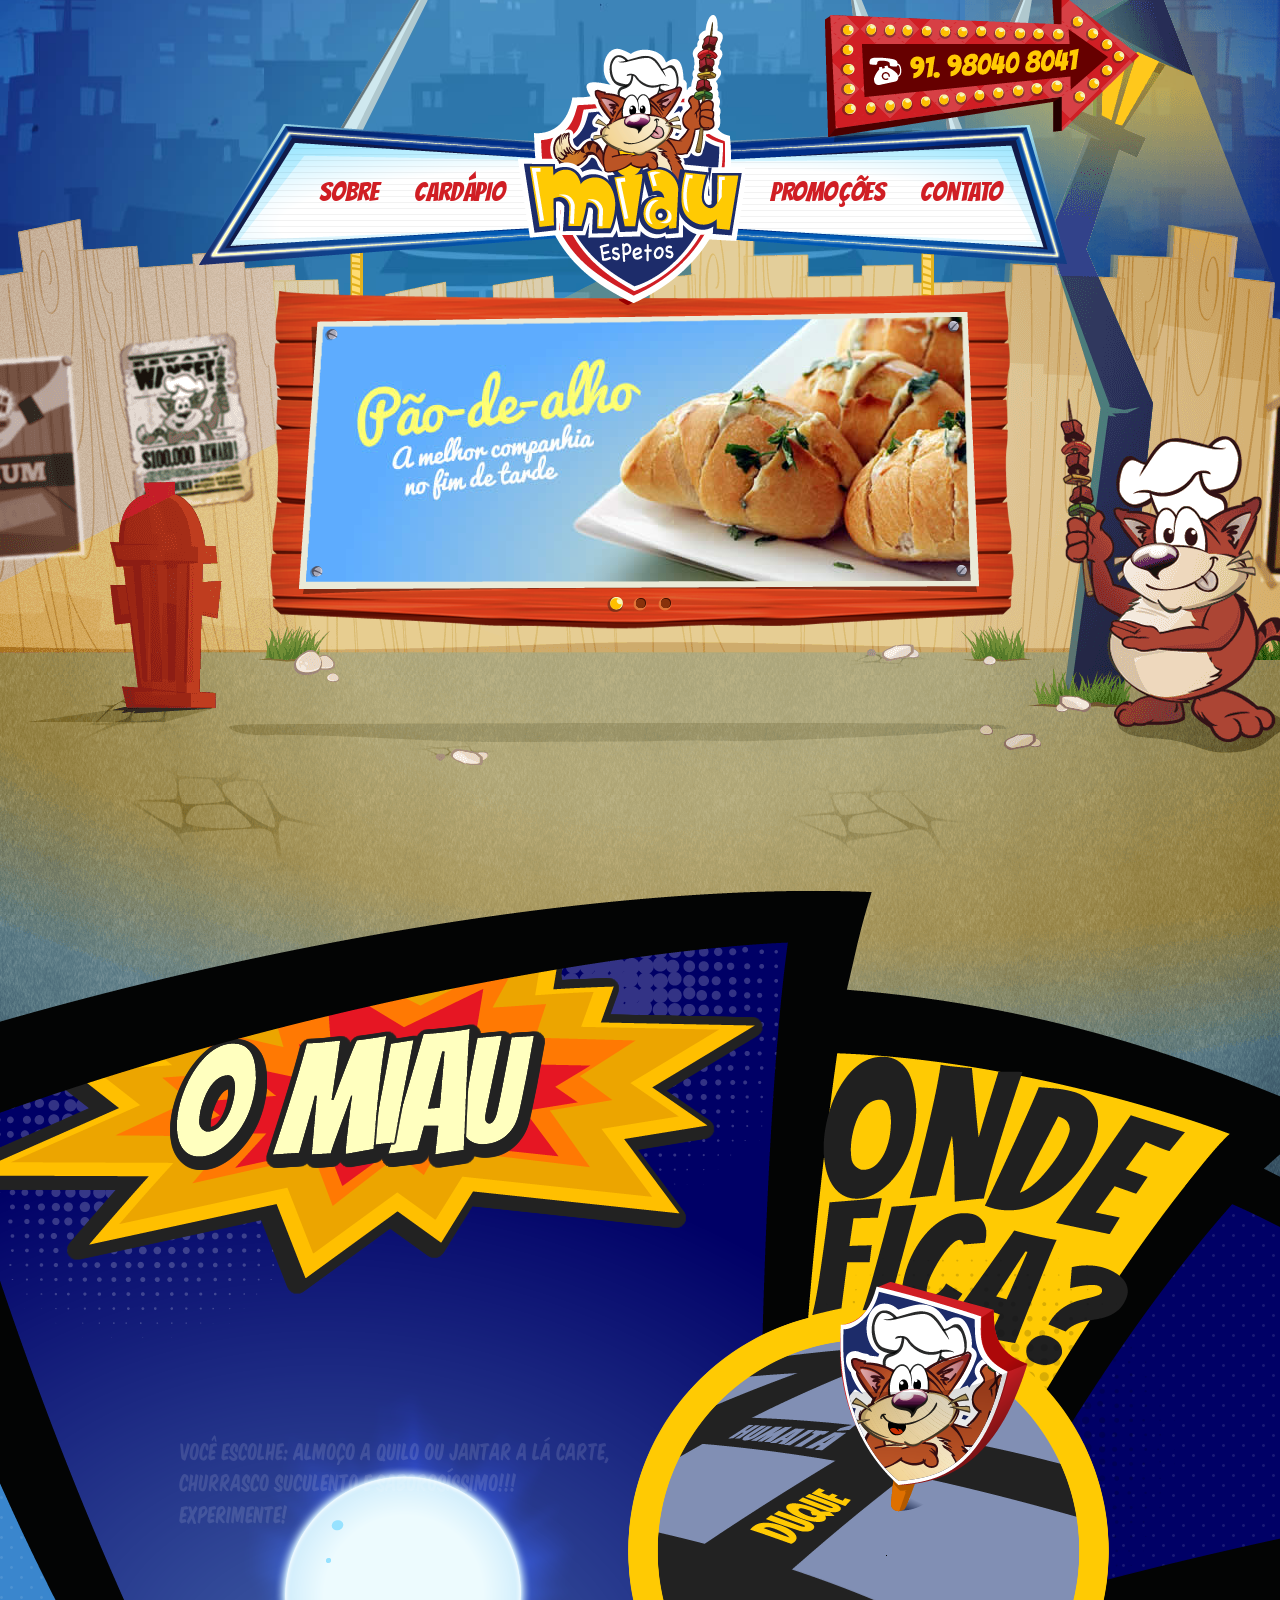
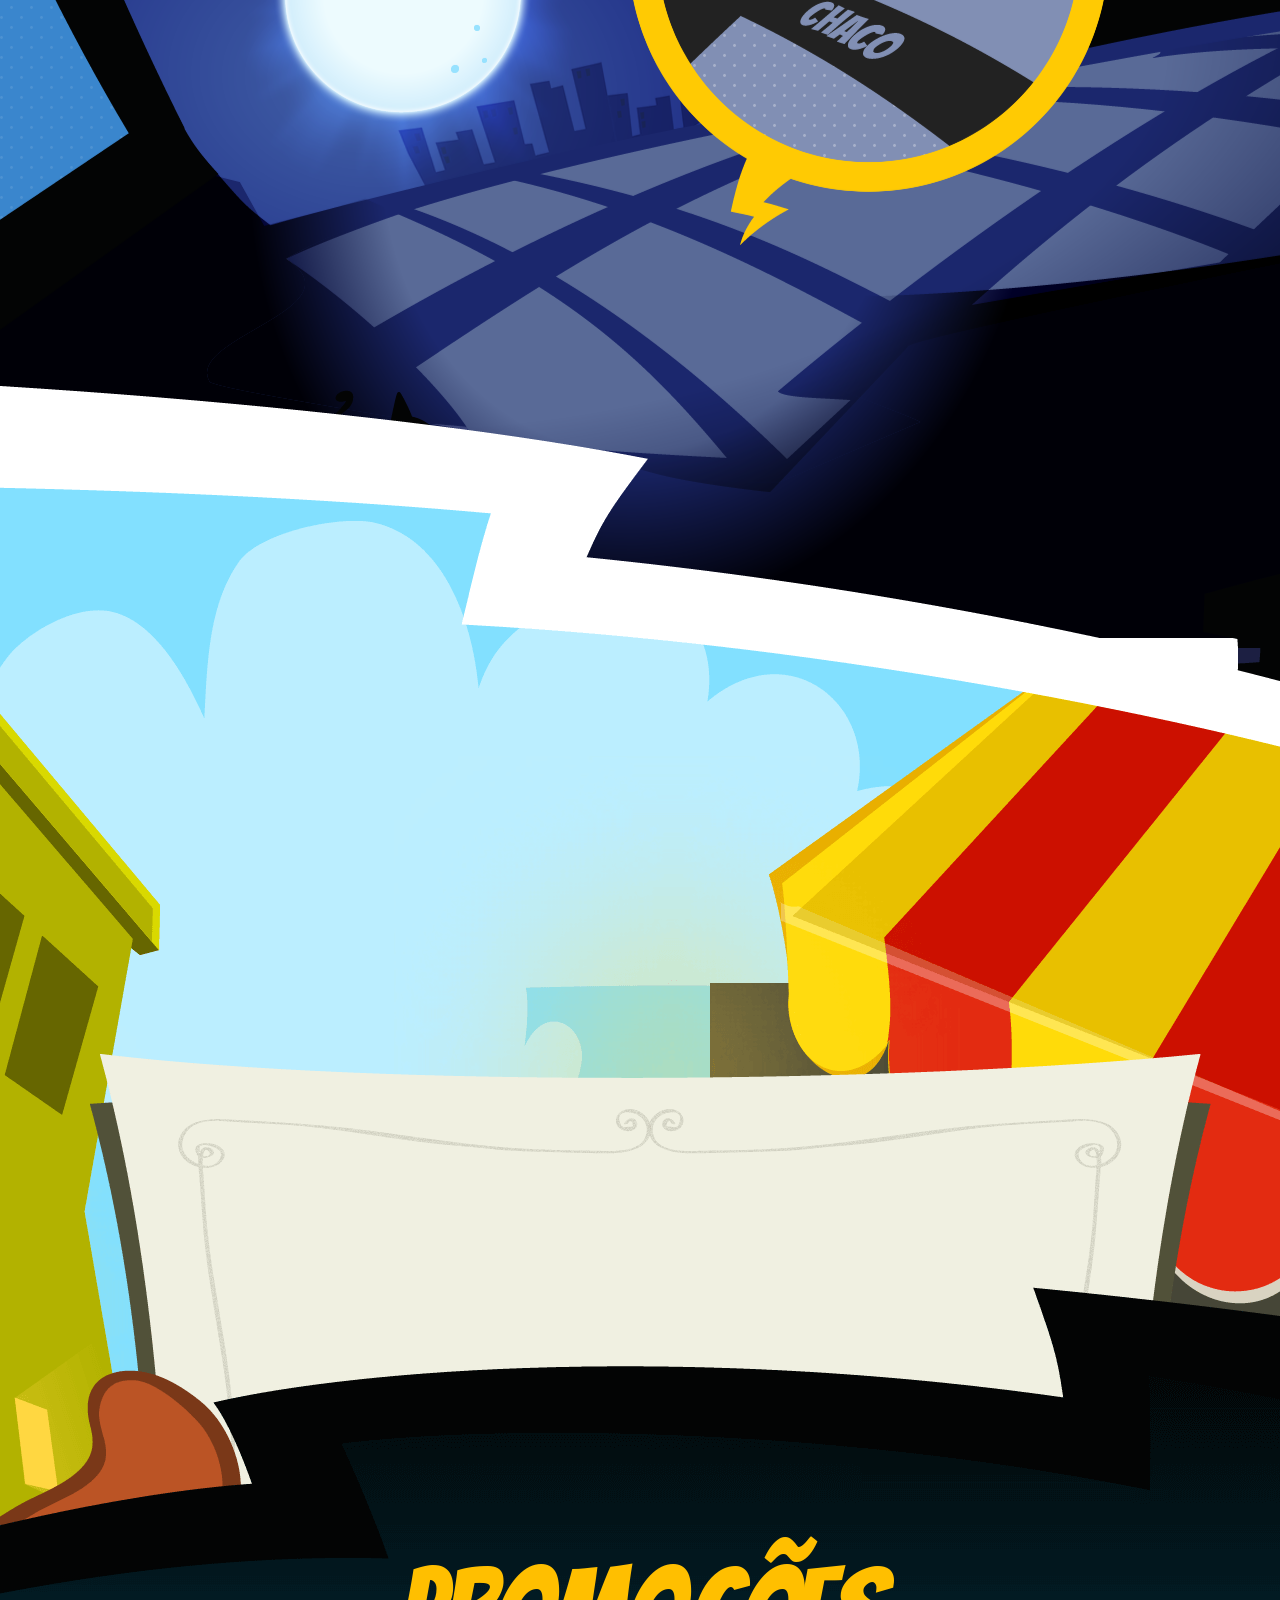
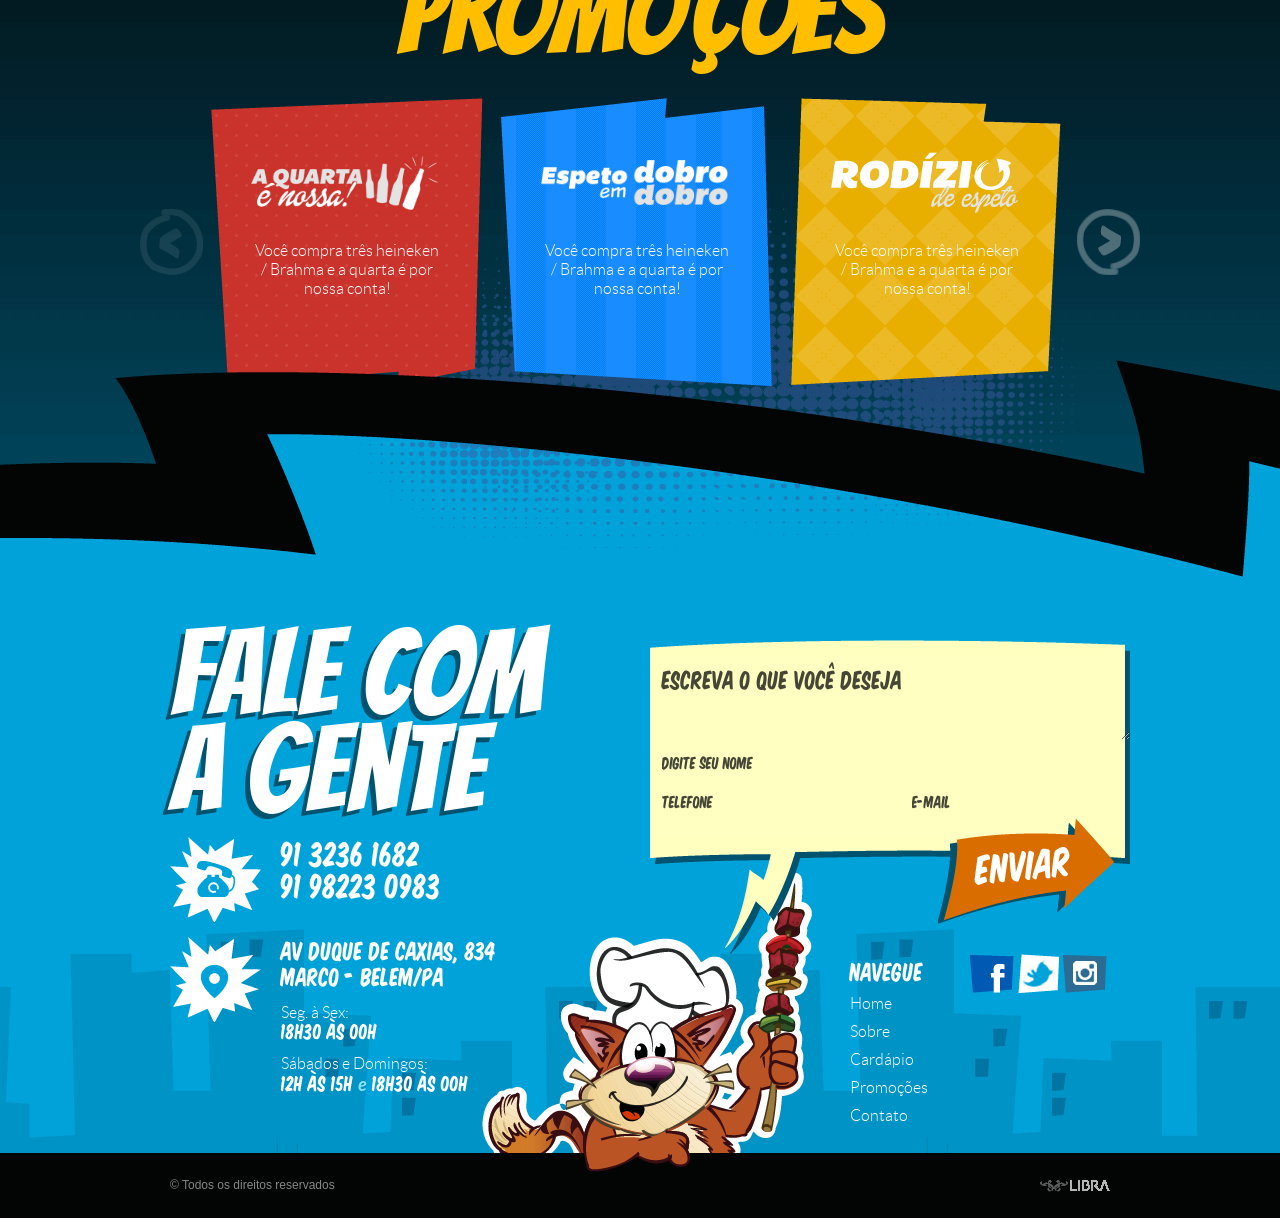
<file: index.html>
<!DOCTYPE html>
<html lang="pt-br">
<head>
	<meta charset="UTF-8">
	<title>Miau Espetos</title>
	<meta http-equiv="X-UA-Compatible" content="IE=edge">
	<meta name="viewport" content="width=960, user-scalable=yes">
	<link rel="shortcut icon" href="/imagem/favicon.png" type="image/png" />
	<meta name="author" content="Libra Design" />
	<meta name="keywords" content="" />
	<meta property="og:description" content="" />
	<meta name="description" content="" />
	<meta property="og:title" content="" />
	<meta property="og:url" content="" />
	<meta property="og:image" content="/imagem/logo-mini.jpg" />
	<meta property="og:site_name" content="" />
	<meta property="og:type" content="website" />
	<link rel="stylesheet" href="/library/bootstrap/css/bootstrap.min.css">
	<link rel="stylesheet" href="/fonts/stylesheet.css">
	<link rel="stylesheet" href="/imagem/site/ycon.css">
	<link rel="stylesheet" href="/css/site.css">
	<script type="text/javascript" src="/library/jquery-1.9.1.min.js"></script>
	<script type="text/javascript" src="/library/bootstrap/js/bootstrap.min.js"></script>
	<script type="text/javascript" src="/library/easing/jquery.easing.1.3.js"></script>
	<script type="text/javascript" src="/library/cycle2/jquery.cycle2.min.js"></script>
	<script type="text/javascript" src="/library/cycle2/jquery.cycle2.swipe.min.js"></script>
	<script type="text/javascript" src="/library/cycle2/jquery.cycle2.scrollVert.min.js"></script>
	<script type="text/javascript" src="/library/cycle2/jquery.cycle2.carousel.min.js"></script>
	<script type="text/javascript" src="/library/skrollr/skrollr.min.js"></script>
	<script type="text/javascript" src="/library/skrollr/skrollr.menu.min.js"></script>
	<script type="text/javascript" src="/js/bootstrap_site.js"></script>
	<!-- GMAPS START -->
	<style type="text/css">
	html { height: 100%; }
	body { height: 100%; margin: 0px; padding: 0px; }
	#mapa-augusto-montenegro { height: 100%; }
	#mapa-alcindo-cacela { height: 100%; }
	</style>
	<script type="text/javascript" src="https://maps.google.com/maps/api/js?sensor=false"></script>
	<script type="text/javascript">
	function initialize(Lat, Lon, obj) {
		var myLatlng = new google.maps.LatLng(Lat, Lon);
		var myOptions = {
			zoom: 16,
			center: myLatlng,
			mapTypeId: google.maps.MapTypeId.ROADMAP
		}
		var map = new google.maps.Map(document.getElementById(obj), myOptions);

		var image = '/_assets/images/site/marker.png';
		var beachMarker = new google.maps.Marker({
			position: myLatlng,
		map: map/*,
		icon: image*/
	});

		google.maps.event.addListener(beachMarker, 'click', function() {
			infowindow.open(map, beachMarker);
		});
	}

	$(function() {
		initialize(
			$("#mapa-localizacao").data("lat"), $("#mapa-localizacao").data("lon"), $("#mapa-localizacao").attr("id")
			);
	});
	</script>
	<!-- GMAPS END -->
</head>
<body class="home">
	<a href="#content" class="sr-only">Ir para o conteúdo</a>
	<div class="extra-geral">
		<div class="site-geral">
			<header class="extra-header">
				<div class="site-header">
					<div class="container">
						<span class="telefone">
							<img src="/imagem/site/telefone.png" alt="Telefone: 91 98040 8041">
						</span>
						<nav class="navbar navbar-default" role="navigation">
							<ul class="nav navbar-nav menu-left">
								<li><a href="#SOBRE" data-menu-duration="1000">Sobre</a></li>
								<li><a href="#CARDAPIO" data-menu-duration="1000">Cardápio</a></li>
							</ul>
							<div class="navbar-header">
								<span class="navbar-brand"><img src="/imagem/site/miau-espetos.png" alt="Logo Miau Espetos"></span>
							</div>
							<ul class="nav navbar-nav menu-right">
								<li><a href="#PROMOCOES" data-menu-duration="1500">Promoções</a></li>
								<li><a href="#CONTATO" data-menu-duration="2000">Contato</a></li>
							</ul>
						</nav>
					</div> <!-- .container -->
				</div> <!-- .site-header -->
			</header> <!-- .extra-header -->
			<div class="extra-central">
				<div class="site-central" id="content">
					<div class="page box-home" id="PAGE-HOME" data-bottom-top="background-position: 50% 20%;" data-top-bottom="background-position: 50% -120%;" data-anchor-target="#PAGE-HOME">
						<a name="HOME" id="HOME"></a>
						<div class="bg"></div> <!-- .bg -->
						<div class="container">
							<div class="box-banner">
								<ul class="cycle-slideshow" data-cycle-fx="fade" data-cycle-timeout="5000" data-cycle-speed="1800" data-cycle-slides="> li" data-cycle-pager=".box-banner .cycle-nav" data-cycle-next=".box-banner .cycle-next" data-cycle-prev=".box-banner .cycle-prev" data-cycle-easing="easeInOutExpo" data-cycle-log="false">
									<li>
										<div class="content">
											<a href="#" class="link">
												<span class="mask"></span>
												<span class="imagem"><img src="/imagem/site/banner/pao-de-alho.jpg" alt="Pão de alho"></span>
											</a>
										</div>
									</li>
									<li>
										<div class="content">
											<a href="#" class="link">
												<span class="mask"></span>
												<span class="imagem"><img src="/imagem/site/banner/espeto-do-dia.jpg" alt="Espeto do dia"></span>
											</a>
										</div>
									</li>
									<li>
										<div class="content">
											<a href="#" class="link">
												<span class="mask"></span>
												<span class="imagem"><img src="/imagem/site/banner/happy-hour.jpg" alt="Happy Hour"></span>
											</a>
										</div>
									</li>
								</ul>
								<div class="cycle-nav"></div> <!-- .cycle-nav -->
							</div> <!-- .box-banner -->
						</div> <!-- .container -->
					</div> <!-- .box-home -->
					<div class="page box-sobre" id="PAGE-SOBRE" data-bottom-top="background-position:50% 500%" data-center="background-position:50% 0%" data-anchor-target="#PAGE-SOBRE">
						<div class="bg" data-bottom-top="bottom: -834px;" data-center="bottom: -134px;" data-anchor-target="#PAGE-SOBRE"></div> <!-- .bg -->
						<a name="SOBRE" id="SOBRE"></a>
						<div class="container">
							<div class="row" data-bottom-top="margin-top:300px;opacity: 0;" data-center="margin-top:0;opacity: 1;" data-anchor-target="#PAGE-SOBRE">
								<div class="col-xs-6 page-left">
									<div class="content">
										<h2 class="media-heading sr-only">O Miau</h2>
										<div class="sobre-desc">
											Você escolhe: almoço a quilo ou jantar a lá carte,
											churrasco suculento e saborosíssimo!!! <br>
											Experimente!
										</div> <!-- .sobre-desc -->
									</div> <!-- .content -->
								</div> <!-- .col-xs-6 -->
								<div class="col-xs-6 page-right">
									<h2 class="media-heading sr-only">Onde fica?</h2>
									<a class="onde-fica" data-toggle="modal" href="#modal-localizacao" title="Clique e veja o mapa ampliado">Clique e veja onde estamos</a>
									
								</div> <!-- .col-xs-6 -->
							</div>
						</div> <!-- .container -->
					</div> <!-- .box-sobre -->
					<div class="page box-cardapio" id="PAGE-CARDAPIO" data-bottom-top="background-position:50% -700%" data-center="background-position:50% 0%" data-anchor-target="#PAGE-CARDAPIO">
						<div class="bg" data-bottom-top="bottom: -634px;" data-center="bottom: -134px;" data-anchor-target="#PAGE-CARDAPIO"></div> <!-- .bg -->
						<div class="container">
							<div class="row">
								<div class="col-xs-10 col-xs-offset-1" data-500-top="margin-top:300px;opacity: 0;" data-center="margin-top:0;opacity: 1;" data-anchor-target="#PAGE-CARDAPIO">
									<a name="CARDAPIO" id="CARDAPIO" data-menu-offset="-400"></a>
									<h2 class="media-heading">Nosso cardápio</h2>
									<p class="page-desc">
										Você escolhe: almoço a quilo ou jantar a lá carte, churrasco suculento! Experimente!
									</p>
									<ul class="lista-cardapio clearfix">
										<li>
											<a class="link" data-toggle="modal" href="#cardapio-entradas" title="Veja mais detalhes">
												<span class="mask"></span>
												<span class="content">
													<span class="imagem"><img src="/imagem/site/cardapio/entradas.jpg" alt="Entradas"></span>
													<span class="bg"></span>
													<span class="text">
														<span class="text-content">
															<span class="title">Entradas</span>
															<span class="ycon-plus plus"></span>
														</span>
														<span class="space"></span>
													</span>
												</span>
											</a>
										</li>
										<li>
											<a class="link" data-toggle="modal" href="#cardapio-grelhados" title="Veja mais detalhes">
												<span class="mask"></span>
												<span class="content">
													<span class="imagem"><img src="/imagem/site/cardapio/grelhados.jpg" alt="Grelhados"></span>
													<span class="bg"></span>
													<span class="text">
														<span class="text-content">
															<span class="title">Grelhados</span>
															<span class="ycon-plus plus"></span>
														</span>
														<span class="space"></span>
													</span>
												</span>
											</a>
										</li>
										<li>
											<a class="link" data-toggle="modal" href="#cardapio-petiscos" title="Veja mais detalhes">
												<span class="mask"></span>
												<span class="content">
													<span class="imagem"><img src="/imagem/site/cardapio/petiscos.jpg" alt="Petiscos"></span>
													<span class="bg"></span>
													<span class="text">
														<span class="text-content">
															<span class="title">Petiscos</span>
															<span class="ycon-plus plus"></span>
														</span>
														<span class="space"></span>
													</span>
												</span>
											</a>
										</li>
										<li>
											<a class="link" data-toggle="modal" href="#cardapio-espetos" title="Veja mais detalhes">
												<span class="mask"></span>
												<span class="content">
													<span class="imagem"><img src="/imagem/site/cardapio/espetos.jpg" alt="Espetos"></span>
													<span class="bg"></span>
													<span class="text">
														<span class="text-content">
															<span class="title">Espetos</span>
															<span class="ycon-plus plus"></span>
														</span>
														<span class="space"></span>
													</span>
												</span>
											</a>
										</li>
										<li>
											<a class="link" data-toggle="modal" href="#cardapio-sobremesas" title="Veja mais detalhes">
												<span class="mask"></span>
												<span class="content">
													<span class="imagem"><img src="/imagem/site/cardapio/sobremesas.jpg" alt="Sobremesas"></span>
													<span class="bg"></span>
													<span class="text">
														<span class="text-content">
															<span class="title">Sobremesas</span>
															<span class="ycon-plus plus"></span>
														</span>
														<span class="space"></span>
													</span>
												</span>
											</a>
										</li>
										<li>
											<a class="link" data-toggle="modal" href="#cardapio-sucos" title="Veja mais detalhes">
												<span class="mask"></span>
												<span class="content">
													<span class="imagem"><img src="/imagem/site/cardapio/sucos.jpg" alt="Sucos"></span>
													<span class="bg"></span>
													<span class="text">
														<span class="text-content">
															<span class="title">Bebidas</span>
															<span class="ycon-plus plus"></span>
														</span>
														<span class="space"></span>
													</span>
												</span>
											</a>
										</li>
									</ul>
								</div> <!-- .col-xs-10 -->
							</div> <!-- .row -->
						</div> <!-- .container -->
					</div> <!-- .box-cardapio -->
					<div class="page box-promocoes" id="PAGE-PROMOCOES" data-bottom-top="background-position:50% -60%" data-center="background-position:50% 0%" data-anchor-target="#PAGE-PROMOCOES">
						<div class="bg"></div> <!-- .bg -->
						<div class="container">
							<a name="PROMOCOES" id="PROMOCOES"></a>
							<h2 class="h1 media-heading">Promoções</h2>
							<div class="box-cycle">
								<a href="javascript:void(0);" class="cycle-prev"><span class="sr-only">Anterior</span><span class="ycon-cycle-prev"></span></a>
								<a href="javascript:void(0);" class="cycle-next"><span class="sr-only">Próximo</span><span class="ycon-cycle-next"></span></a>
								<div class="cycle-slideshow" data-cycle-fx="carousel" data-cycle-timeout="5000" data-cycle-speed="1800" data-cycle-slides="> li" data-cycle-pager=".box-promocoes .box-cycle .cycle-nav" data-cycle-next=".box-promocoes .box-cycle .cycle-next" data-cycle-prev=".box-promocoes .box-cycle .cycle-prev" data-cycle-easing="easeInOutExpo" data-cycle-log="false" data-allow-wrap="false" data-cycle-carousel-visible="3">
									<li>
										<div class="content">
											<div class="imagem">
												<span class="imagem-content"><img src="/imagem/site/promocao/quarta-e-nossa.png" alt=""></span>
												<span class="space"></span>
											</div>
											<div class="desc">
												<div class="title sr-only">Quarta é nossa!</div>
												Você compra três heineken / Brahma e a quarta é por nossa conta!
											</div> <!-- .desc -->
										</div> <!-- .content -->
									</li>
									<li>
										<div class="content">
											<div class="imagem">
												<span class="imagem-content"><img src="/imagem/site/promocao/espeto-dobro.png" alt=""></span>
												<span class="space"></span>
											</div>
											<div class="desc">
												<div class="title sr-only">Espeto em dobro</div>
												Você compra três heineken / Brahma e a quarta é por nossa conta!
											</div> <!-- .desc -->
										</div> <!-- .content -->
									</li>
									<li>
										<div class="content">
											<div class="imagem">
												<span class="imagem-content"><img src="/imagem/site/promocao/rodizio-de-espeto.png" alt=""></span>
												<span class="space"></span>
											</div>
											<div class="desc">
												<div class="title sr-only">Rodízio de espeto</div>
												Você compra três heineken / Brahma e a quarta é por nossa conta!
											</div> <!-- .desc -->
										</div> <!-- .content -->
									</li>
									<li>
										<div class="content">
											<div class="imagem">
												<span class="imagem-content"><img src="/imagem/site/promocao/happy-hour.png" alt=""></span>
												<span class="space"></span>
											</div>
											<div class="desc">
												<div class="title sr-only">Happy hour</div>
												Você compra três heineken / Brahma e a quarta é por nossa conta!
											</div> <!-- .desc -->
										</div> <!-- .content -->
									</li>
								</div>
							</div>
						</div> <!-- .container -->
					</div> <!-- .box-promocoes -->
					<div class="page box-contato" id="PAGE-CONTATO" data-bottom-top="background-position:50% -100%" data-center="background-position:50% 0%" data-anchor-target="#PAGE-CONTATO">
						<div class="bg">
						</div> <!-- .bg -->
						<div class="container">
							<div class="row">
								<div class="col-xs-6 page-left">
									<a name="CONTATO" id="CONTATO"></a>
									<h2 class="h1 media-heading">Fale com<br> a gente</h2>
									<ul class="media-list">
										<li class="media line-phone">
											<span class="pull-left"><span class="ycon-phone"></span></span>
											<div class="media-body">
												91 3236 1682<br>
												91 98223 0983
											</div>
										</li>
										<li class="media line-address">
											<span class="pull-left"><span class="ycon-marker"></span></span>
											<div class="media-body">
												<p>
													Av Duque de Caxias, 834<br> 
													marco - Belem/Pa
												</p>
												<p class="hora">
													<small>Seg. à Sex:</small><br>
													18h30 às 00h
												</p>
												<p class="hora">
													<small>Sábados e Domingos:</small><br>
													12h às 15h <span class="blue">e</span> 18h30 às 00h
												</p>
											</div>
										</li>
									</ul>
								</div> <!-- .col-xs-6 -->
								<div class="col-xs-6 page-right">
									<form action="">
										<div class="balao">
											<div class="extra-1">
												<div class="extra-2 clearfix">
													<div class="form-group">
														<label class="sr-only">Escreva o que você deseja...</label>
														<textarea name="" id="" rows="2" class="form-control" placeholder="Escreva o que você deseja"></textarea>
													</div> <!-- .form-group -->
													<div class="form-group">
														<label class="sr-only">Digite seu nome</label>
														<input type="text" class="form-control" placeholder="Digite seu nome" />
													</div> <!-- .form-group -->
													<div class="row">
														<div class="col-xs-6">
															<div class="form-group">
																<label class="sr-only">Telefone</label>
																<input type="text" class="form-control" placeholder="Telefone" />
															</div> <!-- .form-group -->
														</div> <!-- .col-xs-6 -->
														<div class="col-xs-6">
															<div class="form-group">
																<label class="sr-only">E-mail</label>
																<input type="text" class="form-control" placeholder="E-mail" />
															</div> <!-- .form-group -->
														</div> <!-- .col-xs-6 -->
													</div> <!-- .row -->
												</div> <!-- .extra-2 -->
												<button class="ycon-enviar"><span class="sr-only">Enviar</span></button>
											</div> <!-- .extra-1 -->
										</div> <!-- .balao -->
									</form>
									<div class="row">
										<div class="col-xs-5">
										</div> <!-- .col-xs-5 -->
										<div class="col-xs-3">
											<span class="footer-header">Navegue</span>
											<ul class="menu-footer">
												<li><a href="#HOME" data-menu-duration="2500">Home</a></li>
												<li><a href="#SOBRE" data-menu-duration="2500">Sobre</a></li>
												<li><a href="#CARDAPIO" data-menu-duration="2000">Cardápio</a></li>
												<li><a href="#PROMOCOES" data-menu-duration="1500">Promoções</a></li>
												<li><a href="#CONTATO" data-menu-duration="1000">Contato</a></li>
											</ul>
										</div> <!-- .col-xs-3 -->
										<div class="col-xs-4">
											<div class="social-footer">
												<a href="https://www.facebook.com/miauespetosbel" title="Acesse nosso Facebook" target="_blank"><span class="sr-only">Facebook</span><span class="ycon-facebook"></span></a>
												<a href="https://twitter.com/miauespetos" title="Acesse nosso Twitter" target="_blank"><span class="sr-only">Twitter</span><span class="ycon-twitter"></span></a>
												<a href="https://instagram.com/miauespetos/" title="Acesse nosso Instagram" target="_blank"><span class="sr-only">Instagram</span><span class="ycon-instagram"></span></a>
											</div> <!-- .social-footer -->
										</div> <!-- .col-xs-4 -->
									</div> <!-- .row -->
								</div> <!-- .col-xs-6 -->
							</div> <!-- .row -->
							<span class="ycon-mascote-footer mascote"></span>
						</div> <!-- .container -->
					</div> <!-- .box-contato -->
				</div> <!-- .site-central -->
			</div> <!-- .extra-central -->
			<footer>
				<div class="extra-footer">
					<div class="site-footer">
						<div class="container">
							<div class="row">
								<div class="col-xs-6">
									© Todos os direitos reservados 
								</div> <!-- .col-xs-6 -->
								<div class="col-xs-6 text-right">
									<a href="http://www.libradesign.com.br" target="_blank" title="Libra Design"><img src="/imagem/site/libra.png" alt="Logotipo Libra Design +Tech"></a>
								</div> <!-- .col-xs-6 -->
							</div> <!-- .row -->
						</div> <!-- .container -->
					</div> <!-- .site-footer -->
				</div> <!-- .extra-footer -->
			</footer>
		</div> <!-- .site-geral -->
	</div> <!-- .extra-geral -->
	<div class="modal fade modal-cardapio" id="cardapio-entradas">
		<div class="modal-dialog">
			<div class="modal-content">
				<div class="modal-header">
					<button type="button" class="close" data-dismiss="modal" aria-hidden="true">&times;</button>
					<h4 class="modal-title">Cardápio - Entradas</h4>
				</div>
				<div class="modal-body">

				</div>
				<div class="modal-footer">
					<button type="button" class="btn btn-default" data-dismiss="modal">Voltar ao site</button>
				</div>
			</div><!-- /.modal-content -->
		</div><!-- /.modal-dialog -->
	</div><!-- /.modal -->
	<div class="modal fade modal-cardapio" id="cardapio-grelhados">
		<div class="modal-dialog">
			<div class="modal-content">
				<div class="modal-header">
					<button type="button" class="close" data-dismiss="modal" aria-hidden="true">&times;</button>
					<h4 class="modal-title">Cardápio - Grelhados</h4>
				</div>
				<div class="modal-body">

				</div>
				<div class="modal-footer">
					<button type="button" class="btn btn-default" data-dismiss="modal">Voltar ao site</button>
				</div>
			</div><!-- /.modal-content -->
		</div><!-- /.modal-dialog -->
	</div><!-- /.modal -->
	<div class="modal fade modal-cardapio" id="cardapio-petiscos">
		<div class="modal-dialog">
			<div class="modal-content">
				<div class="modal-header">
					<button type="button" class="close" data-dismiss="modal" aria-hidden="true">&times;</button>
					<h4 class="modal-title">Cardápio - Petiscos</h4>
				</div>
				<div class="modal-body">

				</div>
				<div class="modal-footer">
					<button type="button" class="btn btn-default" data-dismiss="modal">Voltar ao site</button>
				</div>
			</div><!-- /.modal-content -->
		</div><!-- /.modal-dialog -->
	</div><!-- /.modal -->
	<div class="modal fade modal-cardapio" id="cardapio-espetos">
		<div class="modal-dialog">
			<div class="modal-content">
				<div class="modal-header">
					<button type="button" class="close" data-dismiss="modal" aria-hidden="true">&times;</button>
					<h4 class="modal-title">Cardápio - Espetos</h4>
				</div>
				<div class="modal-body">

				</div>
				<div class="modal-footer">
					<button type="button" class="btn btn-default" data-dismiss="modal">Voltar ao site</button>
				</div>
			</div><!-- /.modal-content -->
		</div><!-- /.modal-dialog -->
	</div><!-- /.modal -->
	<div class="modal fade modal-cardapio" id="cardapio-sobremesas">
		<div class="modal-dialog">
			<div class="modal-content">
				<div class="modal-header">
					<button type="button" class="close" data-dismiss="modal" aria-hidden="true">&times;</button>
					<h4 class="modal-title">Cardápio - Sobremesas</h4>
				</div>
				<div class="modal-body">

				</div>
				<div class="modal-footer">
					<button type="button" class="btn btn-default" data-dismiss="modal">Voltar ao site</button>
				</div>
			</div><!-- /.modal-content -->
		</div><!-- /.modal-dialog -->
	</div><!-- /.modal -->
	<div class="modal fade modal-cardapio" id="cardapio-sucos">
		<div class="modal-dialog">
			<div class="modal-content">
				<div class="modal-header">
					<button type="button" class="close" data-dismiss="modal" aria-hidden="true">&times;</button>
					<h4 class="modal-title">Cardápio - Bebidas</h4>
				</div>
				<div class="modal-body">
					<ul class="media-list">
						<li class="media">
							<div class="media-body">
								<h5 class="media-heading">Suco <small>R$ 4,00</small></h5>
								<p>
									Abacaxi / abacaxi com hortelã / goiaba / maracujá / acerola / graviola / cupuaçu / uva
								</p>
							</div> <!-- .media-body -->
						</li>
						<li class="media">
							<div class="media-body">
								<h5 class="media-heading">Adicional de leite <small>R$ 1,30</small></h5>
							</div> <!-- .media-body -->
						</li>
						<li class="media">
							<div class="media-body">
								<h5 class="media-heading">H2OH <small>R$ 3,50</small></h5>
							</div> <!-- .media-body -->
						</li>
						<li class="media">
							<div class="media-body">
								<h5 class="media-heading">Refrigerante KS <small>R$ 3,00</small></h5>
							</div> <!-- .media-body -->
						</li>
						<li class="media">
							<div class="media-body">
								<h5 class="media-heading">Água 300ml <small>R$ 2,00</small></h5>
							</div> <!-- .media-body -->
						</li>
						<li class="media">
							<div class="media-body">
								<h5 class="media-heading">Whisky Black Label <small>R$ 15,00 a dose</small></h5>
							</div> <!-- .media-body -->
						</li>
						<li class="media">
							<div class="media-body">
								<h5 class="media-heading">Caipiroska <small>R$ 9,00</small></h5>
							</div> <!-- .media-body -->
						</li>
						<li class="media">
							<div class="media-body">
								<h5 class="media-heading">Caipirinha <small>R$ 7,00</small></h5>
							</div> <!-- .media-body -->
						</li>
						<li class="media">
							<div class="media-body">
								<h5 class="media-heading">Campari <small>R$ 7,00</small></h5>
							</div> <!-- .media-body -->
						</li>
						<li class="media">
							<div class="media-body">
								<h5 class="media-heading">Stella Artois <small>R$ 6,50</small></h5>
							</div> <!-- .media-body -->
						</li>
						<li class="media">
							<div class="media-body">
								<h5 class="media-heading">Chopp Heineken <small>R$ 5,95</small></h5>
							</div> <!-- .media-body -->
						</li>
						<li class="media">
							<div class="media-body">
								<h5 class="media-heading">Long necks <small>R$ 5,00</small></h5>
							</div> <!-- .media-body -->
						</li>
					</ul>
				</div>
				<div class="modal-footer">
					<button type="button" class="btn btn-default" data-dismiss="modal">Voltar ao site</button>
				</div>
			</div><!-- /.modal-content -->
		</div><!-- /.modal-dialog -->
	</div><!-- /.modal -->

	<div class="modal fade" id="modal-localizacao">
		<div class="modal-dialog modal-lg">
			<div class="modal-content">
				<div class="modal-header">
					<button type="button" class="close" data-dismiss="modal" aria-hidden="true">&times;</button>
					<h4 class="modal-title">Onde fica?</h4>
				</div>
				<div class="modal-body">
					<p>
						Av Duque de Caxias, 834
					</p>
					<div id="mapa-localizacao" class="" style="width:100%; height:400px" data-lat="-1.439172" data-lon="-48.467623"></div>
				</div>
				<div class="modal-footer">
					<button type="button" class="btn btn-default" data-dismiss="modal">Voltar ao site</button>
				</div>
			</div><!-- /.modal-content -->
		</div><!-- /.modal-dialog -->
	</div><!-- /.modal -->
	<script src="http://localhost:35729/livereload.js"></script>
	<script>
	jQuery(document).ready(function(){
		$('#modal-localizacao').on('shown.bs.modal', function (e) {
			initialize($("#mapa-localizacao").data("lat"), $("#mapa-localizacao").data("lon"), $("#mapa-localizacao").attr("id"));
		})

		$('.lista-cardapio').find('.link').hover(function () {
			$(this).find('.bg').stop(true, true).delay(100).fadeIn({duration: 600, queue: true, easing: 'easeInOutExpo'});
			$(this).find('.plus').stop(true, true).delay(100).animate({opacity: 1, height: '66px'}, {duration: 600, queue: true, easing: 'easeInOutExpo'});
		}, function () {
			$(this).find('.bg').stop(true, true).delay(100).fadeOut({duration: 600, queue: true, easing: 'easeInOutExpo'});
			$(this).find('.plus').stop(true, true).delay(100).animate({opacity: 0, height: 0}, {duration: 600, queue: true, easing: 'easeInOutExpo'});
		});
	});
	</script>
</body>
</html>
</file>
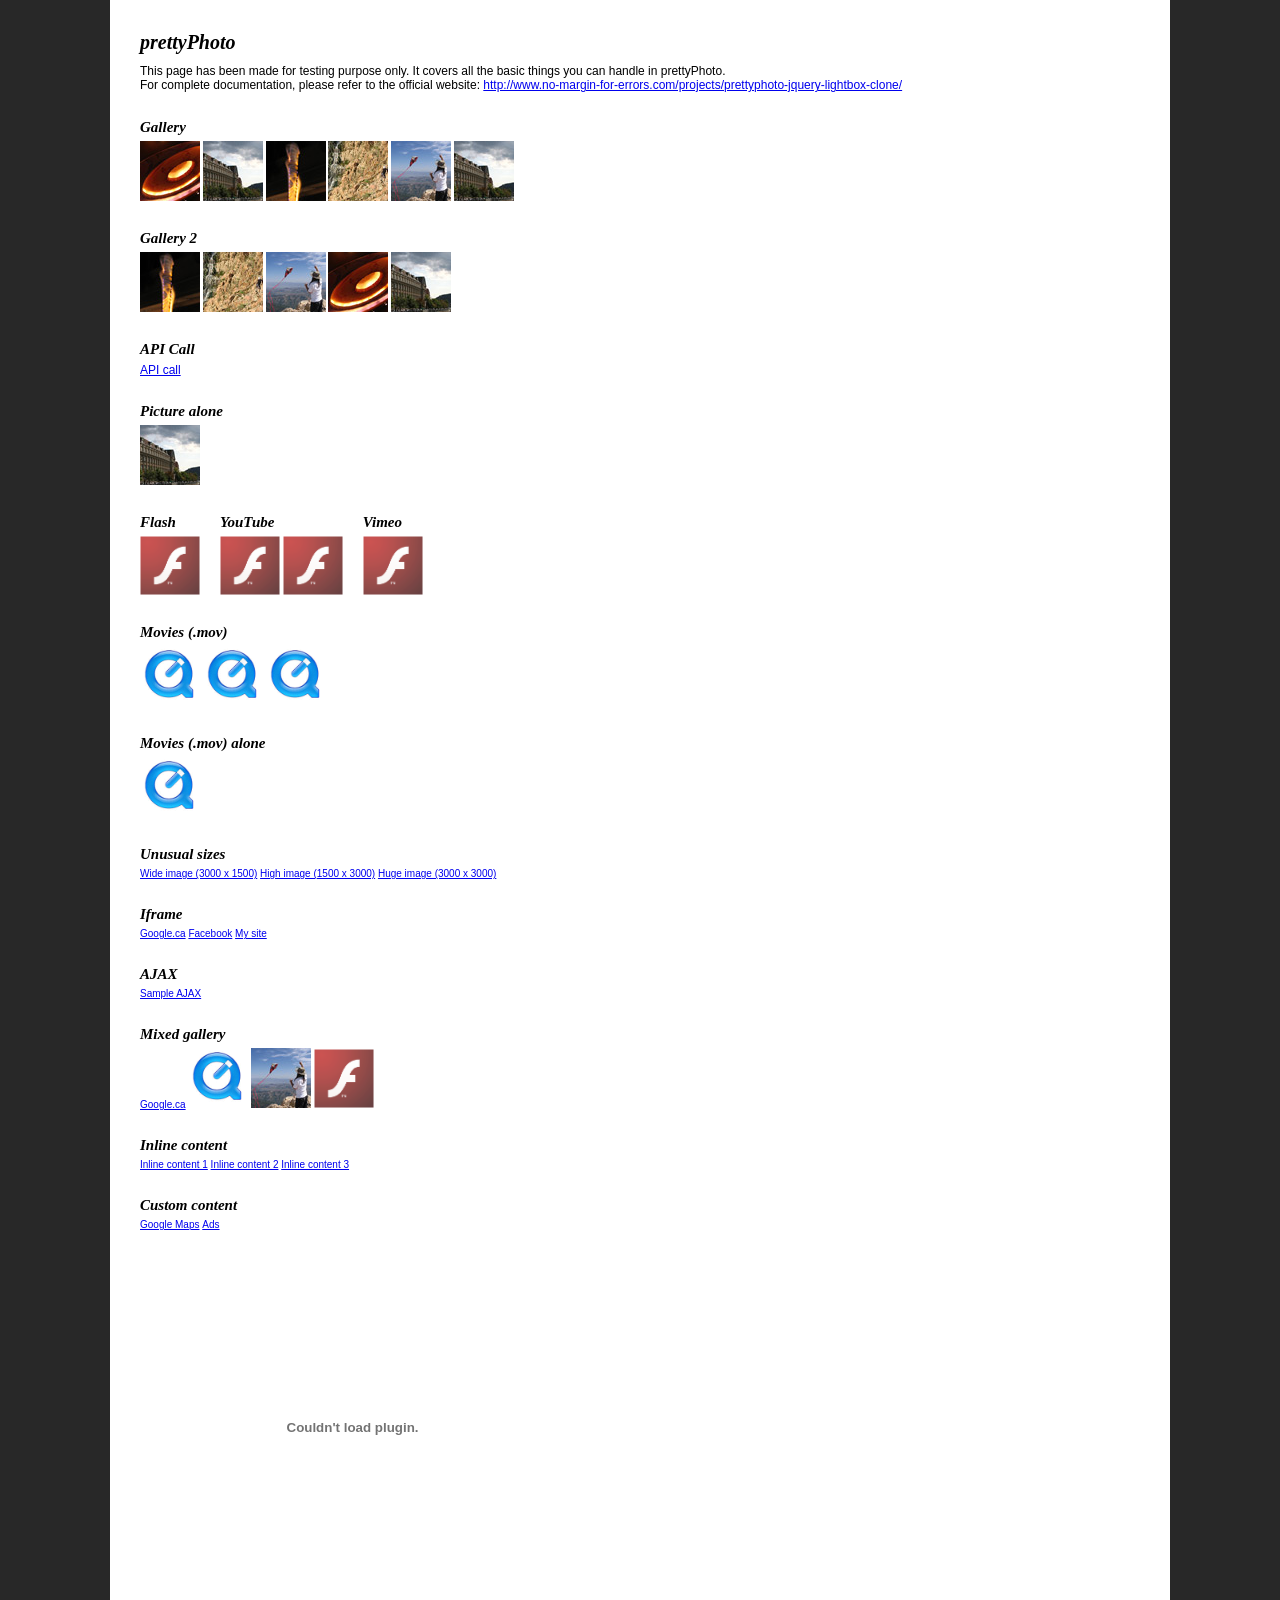
<file: library/prettyPhoto/index.html>
<!DOCTYPE html>
<html>
	<head>
		<title>jQuery lightbox clone - prettyPhoto - by Stephane Caron</title>
		<meta http-equiv="Content-Type" content="text/html; charset=utf-8" />
		<script src="https://ajax.googleapis.com/ajax/libs/jquery/1.9.0/jquery.min.js" type="text/javascript"></script>
		<!--script src="js/jquery.lint.js" type="text/javascript" charset="utf-8"></script-->
		<link rel="stylesheet" href="css/prettyPhoto.css" type="text/css" media="screen" title="prettyPhoto main stylesheet" charset="utf-8" />
		<script src="js/jquery.prettyPhoto.js" type="text/javascript" charset="utf-8"></script>
		
		<style type="text/css" media="screen">
			* { margin: 0; padding: 0; }
			
			body {
				background: #282828;
				font: 62.5%/1.2 Arial, Verdana, Sans-Serif;
				padding: 0 20px;
			}
			
			h1 { font-family: Georgia; font-style: italic; margin-bottom: 10px; }
			
			h2 {
				font-family: Georgia;
				font-style: italic;
				margin: 25px 0 5px 0;
			}
			
			p { font-size: 1.2em; }
			
			ul li { display: inline; }
			
			.wide {
				border-bottom: 1px #000 solid;
				width: 4000px;
			}
			
			.fleft { float: left; margin: 0 20px 0 0; }
			
			.cboth { clear: both; }
			
			#main {
				background: #fff;
				margin: 0 auto;
				padding: 30px;
				width: 1000px;
			}
		</style>
	</head>
	<body>
		<div id="main">
			<h1>prettyPhoto</h1>
			
			<p>This page has been made for testing purpose only. It covers all the basic things you can handle in prettyPhoto.</p>
	
			<p>For complete documentation, please refer to the official website: <a href="http://www.no-margin-for-errors.com/projects/prettyphoto-jquery-lightbox-clone/">http://www.no-margin-for-errors.com/projects/prettyphoto-jquery-lightbox-clone/</a></p>
	
			<h2>Gallery</h2>
			<ul class="gallery clearfix">
				<li><a href="images/fullscreen/1.JPG?lol=lol" rel="prettyPhoto[gallery1]" title="You can add caption to pictures. You can add caption to pictures. You can add caption to pictures."><img src="images/thumbnails/t_1.jpg" width="60" height="60" alt="Red round shape" /></a></li>
				<li><a href="images/fullscreen/2.jpg" rel="prettyPhoto[gallery1]"><img src="images/thumbnails/t_2.jpg" width="60" height="60" alt="Nice building" /></a></li>
				<li><a href="images/fullscreen/3.jpg" rel="prettyPhoto[gallery1]"><img src="images/thumbnails/t_3.jpg" width="60" height="60" alt="Fire!" /></a></li>
				<li><a href="images/fullscreen/4.jpg" rel="prettyPhoto[gallery1]"><img src="images/thumbnails/t_4.jpg" width="60" height="60" alt="Rock climbing" /></a></li>
				<li><a href="images/fullscreen/5.jpg" rel="prettyPhoto[gallery1]"><img src="images/thumbnails/t_5.jpg" width="60" height="60" alt="Fly kite, fly!" /></a></li>
				<li><a href="images/fullscreen/6.jpg" rel="prettyPhoto[gallery1]"><img src="images/thumbnails/t_2.jpg" width="60" height="60" alt="Nice building" /></a></li>
			</ul>

			<h2>Gallery 2</h2>
			<ul class="gallery clearfix">
				<li><a href="images/fullscreen/3.jpg" rel="prettyPhoto[gallery2]" title="How is the description on that one? How is the description on that one? How is the description on that one? "><img src="images/thumbnails/t_3.jpg" width="60" height="60" alt="This is a pretty long title" /></a></li>
				<li><a href="images/fullscreen/4.jpg" rel="prettyPhoto[gallery2]" title="Description on a single line."><img src="images/thumbnails/t_4.jpg" width="60" height="60" alt="" /></a></li>
				<li><a href="images/fullscreen/5.jpg" rel="prettyPhoto[gallery2]"><img src="images/thumbnails/t_5.jpg" width="60" height="60" alt="" /></a></li>
				<li><a href="images/fullscreen/1.jpg" rel="prettyPhoto[gallery2]"><img src="images/thumbnails/t_1.jpg" width="60" height="60" alt="" /></a></li>
				<li><a href="images/fullscreen/2.jpg" rel="prettyPhoto[gallery2]"><img src="images/thumbnails/t_2.jpg" width="60" height="60" alt="" /></a></li>
			</ul>

			<h2>API Call</h2>
			<script type="text/javascript" charset="utf-8">
				api_gallery=['images/fullscreen/1.JPG','images/fullscreen/2.jpg','images/fullscreen/3.JPG'];
				api_titles=['API Call Image 1','API Call Image 2','API Call Image 3'];
				api_descriptions=['Description 1','Description 2','Description 3'];
			</script>
			<p><a href="#" onclick="$.prettyPhoto.open(api_gallery,api_titles,api_descriptions); return false">API call</a></p>

			<h2>Picture alone</h2>
			<ul class="gallery clearfix">
				<li><a href="images/fullscreen/2.jpg" rel="prettyPhoto" title="&lt;a href=&#x27;http://www.google.ca&#x27; target=&#x27;_blank&#x27; &gt;This will open Google.com in a new window&lt;/a&gt;"><img src="images/thumbnails/t_2.jpg" width="60" height="60" alt="Picture alone 1" /></a></li>
			</ul>
			<div class="fleft">
				<h2>Flash</h2>
				<ul class="gallery clearfix">
					<li><a href="http://www.adobe.com/products/flashplayer/include/marquee/design.swf?width=792&amp;height=294" rel="prettyPhoto[flash]" title="Flash 10 demo"><img src="images/thumbnails/flash-logo.png" width="60" alt="Flash 10 demo" /></a></li>
				</ul>
			</div>
			<div class="fleft">
				<h2>YouTube</h2>
				<ul class="gallery clearfix">
					<li><a href="http://www.youtube.com/watch?v=kh29_SERH0Y?rel=0" rel="prettyPhoto" title="YouTube demo"><img src="images/thumbnails/flash-logo.png" width="60" alt="" /></a></li>
					<li><a href="http://youtu.be/kh29_SERH0Y?rel=0" rel="prettyPhoto" title="YouTube demo"><img src="images/thumbnails/flash-logo.png" width="60" alt="" /></a></li>
				</ul>
			</div>
			<div class="fleft">
				<h2>Vimeo</h2>
				<ul class="gallery clearfix">
					<li><a href="http://vimeo.com/7874398&width=700" rel="prettyPhoto" title="Vimeo video"><img src="images/thumbnails/flash-logo.png" width="60" alt="VIMEO!" /></a></li>
				</ul>
			</div>
			
			<br class="cboth" />
	
			<h2>Movies (.mov)</h2>
			<ul class="gallery clearfix">
				<li><a href="http://trailers.apple.com/movies/disney/tronlegacy/tronlegacy-tsr1_r640s.mov?width=640&height=272" rel="prettyPhoto[movies]" title="Tron!"><img src="images/thumbnails/quicktime-logo.gif" alt="Tron teaser" width="60" /></a></li>
				<li><a href="http://trailers.apple.com/movies/sony_pictures/karatekid/karatekid-tlr3_r640s.mov?width=640&height=304" rel="prettyPhoto[movies]" title="The Karate Kid"><img src="images/thumbnails/quicktime-logo.gif" alt="The Karate Kid" width="60" /></a></li>
				<li><a href="http://trailers.apple.com/movies/paramount/shutterisland/shutterisland-tvspot1_r640s.mov?width=640&height=272" rel="prettyPhoto[movies]" title="Shutter Island"><img src="images/thumbnails/quicktime-logo.gif" alt="Shutter Island" width="60" /></a></li>
			</ul>
	
			<h2>Movies (.mov) alone</h2>
			<ul class="gallery clearfix">
				<li><a href="http://trailers.apple.com/movies/disney/tronlegacy/tronlegacy-tsr1_r640s.mov?width=640&height=272" rel="prettyPhoto" title="Tron!"><img src="images/thumbnails/quicktime-logo.gif" alt="Tron teaser" width="60" /></a></li>
			</ul>
	
			<h2>Unusual sizes</h2>
			<ul class="gallery clearfix">
				<li><a href="images/fullscreen/wide.gif" rel="prettyPhoto[unusual]">Wide image (3000 x 1500)</a></li>
				<li><a href="images/fullscreen/high.gif" rel="prettyPhoto[unusual]">High image (1500 x 3000)</a></li>
				<li><a href="images/fullscreen/huge.gif" rel="prettyPhoto[unusual]">Huge image (3000 x 3000)</a></li>
			</ul>
	
			<h2>Iframe</h2>
			<ul class="gallery clearfix">
				<li><a href="http://www.google.com/search?ie=UTF-8&amp;oe=UTF-8&amp;q=prettyphoto&amp;iframe=true&amp;width=100%&amp;height=100%" rel="prettyPhoto[iframe]">Google.ca</a></li>
				<li><a href="http://www.facebook.com?iframe=true&amp;width=600&amp;height=300" rel="prettyPhoto[iframe]">Facebook</a></li>
				<li><a href="http://nmfe.co?iframe=true&amp;width=300&amp;height=200" rel="prettyPhoto[iframe]">My site</a></li>
			</ul>
	
			<h2>AJAX</h2>
			<ul class="gallery clearfix">
				<li><a href="xhr_response.html?ajax=true&amp;width=400&amp;height=160" rel="prettyPhoto[ajax]">Sample AJAX</a></li>
			</ul>
	
			<h2>Mixed gallery</h2>
			<ul class="gallery clearfix">
				<li><a href="http://www.google.ca?iframe=true&amp;width=1000&amp;height=500" rel="prettyPhoto[mixed]">Google.ca</a></li>
				<li><a href="http://trailers.apple.com/movies/disney/tronlegacy/tronlegacy-tsr1_r640s.mov?width=640&height=272" rel="prettyPhoto[mixed]" title="Tron!"><img src="images/thumbnails/quicktime-logo.gif" alt="Tron teaser" width="60" /></a></li>
				<li><a href="images/fullscreen/5.jpg" rel="prettyPhoto[mixed]"><img src="images/thumbnails/t_5.jpg" width="60" height="60" alt="" /></a></li>
				<li><a href="http://www.adobe.com/products/flashplayer/include/marquee/design.swf?width=792&amp;height=294" rel="prettyPhoto[mixed]" title="Flash 10 demo"><img src="images/thumbnails/flash-logo.png" width="60" alt="Flash 10 demo" /></a></li>
			</ul>
	
			<h2>Inline content</h2>
			<ul class="gallery clearfix">
				<li><a href="#inline_demo" rel="prettyPhoto[inline]">Inline content 1</a></li>
				<li><a href="#inline_demo2" rel="prettyPhoto[inline]">Inline content 2</a></li>
				<li><a href="#inline_demo3" rel="prettyPhoto[inline]">Inline content 3</a></li>
			</ul>
			<div id="inline_demo" style="display:none;">
				<p><a href="http://www.google.ca?iframe=true&amp;width=1000&amp;height=500">Google.ca</a></p>
				<p>Lorem ipsum dolor sit amet, consectetur adipisicing elit, sed do eiusmod tempor incididunt ut labore et dolore magna aliqua. Ut enim ad minim veniam, quis nostrud exercitation ullamco laboris nisi ut aliquip ex ea commodo consequat. Duis aute irure dolor in reprehenderit in voluptate velit esse cillum dolore eu fugiat nulla pariatur. Excepteur sint occaecat cupidatat non proident, sunt in culpa qui officia deserunt mollit anim id est laborum.</p>
			</div>
			<div id="inline_demo2" style="display:none;">
				<p>Lorem ipsum dolor sit amet, consectetur adipisicing elit, sed do eiusmod tempor incididunt ut labore et dolore magna aliqua. Ut enim ad minim veniam, quis nostrud exercitation ullamco laboris nisi ut aliquip ex ea commodo consequat. Duis aute irure dolor in reprehenderit in voluptate velit esse cillum dolore eu fugiat nulla pariatur. Excepteur sint occaecat cupidatat non proident, sunt in culpa qui officia deserunt mollit anim id est laborum.</p>
				<p>Lorem ipsum dolor sit amet, consectetur adipisicing elit, sed do eiusmod tempor incididunt ut labore et dolore magna aliqua. Ut enim ad minim veniam, quis nostrud exercitation ullamco laboris nisi ut aliquip ex ea commodo consequat. Duis aute irure dolor in reprehenderit in voluptate velit esse cillum dolore eu fugiat nulla pariatur. Excepteur sint occaecat cupidatat non proident, sunt in culpa qui officia deserunt mollit anim id est laborum.</p>
				<p>Lorem ipsum dolor sit amet, consectetur adipisicing elit, sed do eiusmod tempor incididunt ut labore et dolore magna aliqua. Ut enim ad minim veniam, quis nostrud exercitation ullamco laboris nisi ut aliquip ex ea commodo consequat. Duis aute irure dolor in reprehenderit in voluptate velit esse cillum dolore eu fugiat nulla pariatur. Excepteur sint occaecat cupidatat non proident, sunt in culpa qui officia deserunt mollit anim id est laborum.</p>
				<p>Lorem ipsum dolor sit amet, consectetur adipisicing elit, sed do eiusmod tempor incididunt ut labore et dolore magna aliqua. Ut enim ad minim veniam, quis nostrud exercitation ullamco laboris nisi ut aliquip ex ea commodo consequat. Duis aute irure dolor in reprehenderit in voluptate velit esse cillum dolore eu fugiat nulla pariatur. Excepteur sint occaecat cupidatat non proident, sunt in culpa qui officia deserunt mollit anim id est laborum.</p>
			</div>
			<div id="inline_demo3" style="display:none;">
				<p>Lorem ipsum dolor sit amet, consectetur adipisicing elit, sed do eiusmod tempor incididunt ut labore et dolore magna aliqua. Ut enim ad minim veniam, quis nostrud exercitation ullamco laboris nisi ut aliquip ex ea commodo consequat. Duis aute irure dolor in reprehenderit in voluptate velit esse cillum dolore eu fugiat nulla pariatur. Excepteur sint occaecat cupidatat non proident, sunt in culpa qui officia deserunt mollit anim id est laborum.</p>
				<p>Lorem ipsum dolor sit amet, consectetur adipisicing elit, sed do eiusmod tempor incididunt ut labore et dolore magna aliqua. Ut enim ad minim veniam, quis nostrud exercitation ullamco laboris nisi ut aliquip ex ea commodo consequat. Duis aute irure dolor in reprehenderit in voluptate velit esse cillum dolore eu fugiat nulla pariatur. Excepteur sint occaecat cupidatat non proident, sunt in culpa qui officia deserunt mollit anim id est laborum.</p>
				<p><img src="images/fullscreen/2.jpg" /></p>
			</div>
	
			<h2>Custom content</h2>
			<ul id="custom_content" class="gallery clearfix">
				<li><a href="#?custom=true&width=260&height=270" rel="prettyPhoto">Google Maps</a></li>
				<li><a href="#?custom=true&width=260&height=400" rel="prettyPhoto">Ads</a></li>
			</ul>
			
			<br /><br />
			
			<object width="425" height="344"><param name="movie" value="http://www.youtube.com/v/_HOMoTqEASY&hl=en&fs=1&"></param><param name="allowFullScreen" value="true"></param><param name="allowscriptaccess" value="always"></param><param name="wmode" value="opaque"></param><embed src="http://www.youtube.com/v/_HOMoTqEASY&hl=en&fs=1&" type="application/x-shockwave-flash" allowscriptaccess="always" allowfullscreen="true" width="425" height="344" wmode="opaque"></embed></object>
			<iframe title="YouTube video player" width="425" height="344" src="http://www.youtube.com/embed/_HOMoTqEASY" frameborder="0" allowfullscreen></iframe>
	
			<script type="text/javascript" charset="utf-8">
			$(document).ready(function(){
				$("area[rel^='prettyPhoto']").prettyPhoto();
				
				$(".gallery:first a[rel^='prettyPhoto']").prettyPhoto({animation_speed:'normal',theme:'light_square',slideshow:3000, autoplay_slideshow: true});
				$(".gallery:gt(0) a[rel^='prettyPhoto']").prettyPhoto({animation_speed:'fast',slideshow:10000, hideflash: true});
		
				$("#custom_content a[rel^='prettyPhoto']:first").prettyPhoto({
					custom_markup: '<div id="map_canvas" style="width:260px; height:265px"></div>',
					changepicturecallback: function(){ initialize(); }
				});

				$("#custom_content a[rel^='prettyPhoto']:last").prettyPhoto({
					custom_markup: '<div id="bsap_1259344" class="bsarocks bsap_d49a0984d0f377271ccbf01a33f2b6d6"></div><div id="bsap_1237859" class="bsarocks bsap_d49a0984d0f377271ccbf01a33f2b6d6" style="height:260px"></div><div id="bsap_1251710" class="bsarocks bsap_d49a0984d0f377271ccbf01a33f2b6d6"></div>',
					changepicturecallback: function(){ _bsap.exec(); }
				});
			});
			</script>
	
			<!-- Google Maps Code -->
			<script type="text/javascript"
			    src="http://maps.google.com/maps/api/js?sensor=true">
			</script>
			<script type="text/javascript">
			  function initialize() {
			    var latlng = new google.maps.LatLng(-34.397, 150.644);
			    var myOptions = {
			      zoom: 8,
			      center: latlng,
			      mapTypeId: google.maps.MapTypeId.ROADMAP
			    };
			    var map = new google.maps.Map(document.getElementById("map_canvas"),
			        myOptions);
			  }

			</script>
			<!-- END Google Maps Code -->
	
			<!-- BuySellAds.com Ad Code -->
			<style type="text/css" media="screen">
				.bsap a { float: left; }
			</style>
			<script type="text/javascript">
			(function(){
			  var bsa = document.createElement('script');
			     bsa.type = 'text/javascript';
			     bsa.async = true;
			     bsa.src = '//s3.buysellads.com/ac/bsa.js';
			  (document.getElementsByTagName('head')[0]||document.getElementsByTagName('body')[0]).appendChild(bsa);
			})();
			</script>
			<!-- END BuySellAds.com Ad Code -->
	</div>
	</body>
</html>
</file>
<file: fonts/stylesheet.css>
/* Generated by Font Squirrel (http://www.fontsquirrel.com) on April 10, 2015 */
@font-face {
    font-family: 'dollie_script_personal_useRg';
    src: url('DollieScript_PersonalUse-webfont.eot');
    src: url('DollieScript_PersonalUse-webfont.eot?#iefix') format('embedded-opentype'),
         url('DollieScript_PersonalUse-webfont.woff2') format('woff2'),
         url('DollieScript_PersonalUse-webfont.woff') format('woff'),
         url('DollieScript_PersonalUse-webfont.ttf') format('truetype'),
         url('DollieScript_PersonalUse-webfont.svg#dollie_script_personal_useRg') format('svg');
    font-weight: normal;
    font-style: normal;
}
@font-face {
    font-family: 'bangersregular';
    src: url('Bangers-webfont.eot');
    src: url('Bangers-webfont.eot?#iefix') format('embedded-opentype'),
         url('Bangers-webfont.woff2') format('woff2'),
         url('Bangers-webfont.woff') format('woff'),
         url('Bangers-webfont.ttf') format('truetype'),
         url('Bangers-webfont.svg#bangersregular') format('svg');
    font-weight: normal;
    font-style: normal;
}
@font-face {
    font-family: 'komika_titleregular';
    src: url('komikatitle-webfont.eot');
    src: url('komikatitle-webfont.eot?#iefix') format('embedded-opentype'),
         url('komikatitle-webfont.woff2') format('woff2'),
         url('komikatitle-webfont.woff') format('woff'),
         url('komikatitle-webfont.ttf') format('truetype'),
         url('komikatitle-webfont.svg#komika_titleregular') format('svg');
    font-weight: normal;
    font-style: normal;
}
@font-face {
    font-family: 'komika_title_-_axisregular';
    src: url('komikatitle-axis-webfont.eot');
    src: url('komikatitle-axis-webfont.eot?#iefix') format('embedded-opentype'),
         url('komikatitle-axis-webfont.woff2') format('woff2'),
         url('komikatitle-axis-webfont.woff') format('woff'),
         url('komikatitle-axis-webfont.ttf') format('truetype'),
         url('komikatitle-axis-webfont.svg#komika_title_-_axisregular') format('svg');
    font-weight: normal;
    font-style: normal;
}
@font-face {
    font-family: 'komika_title_-_kapsregular';
    src: url('komikatitle-kaps-webfont.eot');
    src: url('komikatitle-kaps-webfont.eot?#iefix') format('embedded-opentype'),
         url('komikatitle-kaps-webfont.woff2') format('woff2'),
         url('komikatitle-kaps-webfont.woff') format('woff'),
         url('komikatitle-kaps-webfont.ttf') format('truetype'),
         url('komikatitle-kaps-webfont.svg#komika_title_-_kapsregular') format('svg');
    font-weight: normal;
    font-style: normal;
}
@font-face {
    font-family: 'komika_title_-_paintregular';
    src: url('komikatitle-paint-webfont.eot');
    src: url('komikatitle-paint-webfont.eot?#iefix') format('embedded-opentype'),
         url('komikatitle-paint-webfont.woff2') format('woff2'),
         url('komikatitle-paint-webfont.woff') format('woff'),
         url('komikatitle-paint-webfont.ttf') format('truetype'),
         url('komikatitle-paint-webfont.svg#komika_title_-_paintregular') format('svg');
    font-weight: normal;
    font-style: normal;
}
@font-face {
    font-family: 'latolight';
    src: url('lato-light-webfont.eot');
    src: url('lato-light-webfont.eot?#iefix') format('embedded-opentype'),
         url('lato-light-webfont.woff2') format('woff2'),
         url('lato-light-webfont.woff') format('woff'),
         url('lato-light-webfont.ttf') format('truetype'),
         url('lato-light-webfont.svg#latolight') format('svg');
    font-weight: normal;
    font-style: normal;
}
@font-face {
    font-family: 'latolight_italic';
    src: url('lato-lightitalic-webfont.eot');
    src: url('lato-lightitalic-webfont.eot?#iefix') format('embedded-opentype'),
         url('lato-lightitalic-webfont.woff2') format('woff2'),
         url('lato-lightitalic-webfont.woff') format('woff'),
         url('lato-lightitalic-webfont.ttf') format('truetype'),
         url('lato-lightitalic-webfont.svg#latolight_italic') format('svg');
    font-weight: normal;
    font-style: normal;
}
@font-face {
    font-family: 'latobold_italic';
    src: url('lato-bolditalic-webfont.eot');
    src: url('lato-bolditalic-webfont.eot?#iefix') format('embedded-opentype'),
         url('lato-bolditalic-webfont.woff2') format('woff2'),
         url('lato-bolditalic-webfont.woff') format('woff'),
         url('lato-bolditalic-webfont.ttf') format('truetype'),
         url('lato-bolditalic-webfont.svg#latobold_italic') format('svg');
    font-weight: normal;
    font-style: normal;
}
@font-face {
    font-family: 'latobold';
    src: url('lato-bold-webfont.eot');
    src: url('lato-bold-webfont.eot?#iefix') format('embedded-opentype'),
         url('lato-bold-webfont.woff2') format('woff2'),
         url('lato-bold-webfont.woff') format('woff'),
         url('lato-bold-webfont.ttf') format('truetype'),
         url('lato-bold-webfont.svg#latobold') format('svg');
    font-weight: normal;
    font-style: normal;
}
@font-face {
    font-family: 'komika_text_kapsbold';
    src: url('KOMTXTKB-webfont.eot');
    src: url('KOMTXTKB-webfont.eot?#iefix') format('embedded-opentype'),
         url('KOMTXTKB-webfont.woff2') format('woff2'),
         url('KOMTXTKB-webfont.woff') format('woff'),
         url('KOMTXTKB-webfont.ttf') format('truetype'),
         url('KOMTXTKB-webfont.svg#komika_text_kapsbold') format('svg');
    font-weight: normal;
    font-style: normal;
}
@font-face {
    font-family: 'komika_text_kapsitalic';
    src: url('KOMTXTKI-webfont.eot');
    src: url('KOMTXTKI-webfont.eot?#iefix') format('embedded-opentype'),
         url('KOMTXTKI-webfont.woff2') format('woff2'),
         url('KOMTXTKI-webfont.woff') format('woff'),
         url('KOMTXTKI-webfont.ttf') format('truetype'),
         url('KOMTXTKI-webfont.svg#komika_text_kapsitalic') format('svg');
    font-weight: normal;
    font-style: normal;
}
@font-face {
    font-family: 'komika_text_tightregular';
    src: url('KOMTXTT_-webfont.eot');
    src: url('KOMTXTT_-webfont.eot?#iefix') format('embedded-opentype'),
         url('KOMTXTT_-webfont.woff2') format('woff2'),
         url('KOMTXTT_-webfont.woff') format('woff'),
         url('KOMTXTT_-webfont.ttf') format('truetype'),
         url('KOMTXTT_-webfont.svg#komika_text_tightregular') format('svg');
    font-weight: normal;
    font-style: normal;
}
@font-face {
    font-family: 'komika_text_tightitalic';
    src: url('KOMTXTTI-webfont.eot');
    src: url('KOMTXTTI-webfont.eot?#iefix') format('embedded-opentype'),
         url('KOMTXTTI-webfont.woff2') format('woff2'),
         url('KOMTXTTI-webfont.woff') format('woff'),
         url('KOMTXTTI-webfont.ttf') format('truetype'),
         url('KOMTXTTI-webfont.svg#komika_text_tightitalic') format('svg');
    font-weight: normal;
    font-style: normal;
}
@font-face {
    font-family: 'komika_textbold';
    src: url('KOMTXTB_-webfont.eot');
    src: url('KOMTXTB_-webfont.eot?#iefix') format('embedded-opentype'),
         url('KOMTXTB_-webfont.woff2') format('woff2'),
         url('KOMTXTB_-webfont.woff') format('woff'),
         url('KOMTXTB_-webfont.ttf') format('truetype'),
         url('KOMTXTB_-webfont.svg#komika_textbold') format('svg');
    font-weight: normal;
    font-style: normal;
}
@font-face {
    font-family: 'komika_textbold_italic';
    src: url('KOMTXTBI-webfont.eot');
    src: url('KOMTXTBI-webfont.eot?#iefix') format('embedded-opentype'),
         url('KOMTXTBI-webfont.woff2') format('woff2'),
         url('KOMTXTBI-webfont.woff') format('woff'),
         url('KOMTXTBI-webfont.ttf') format('truetype'),
         url('KOMTXTBI-webfont.svg#komika_textbold_italic') format('svg');
    font-weight: normal;
    font-style: normal;
}
@font-face {
    font-family: 'komika_textitalic';
    src: url('KOMTXTI_-webfont.eot');
    src: url('KOMTXTI_-webfont.eot?#iefix') format('embedded-opentype'),
         url('KOMTXTI_-webfont.woff2') format('woff2'),
         url('KOMTXTI_-webfont.woff') format('woff'),
         url('KOMTXTI_-webfont.ttf') format('truetype'),
         url('KOMTXTI_-webfont.svg#komika_textitalic') format('svg');
    font-weight: normal;
    font-style: normal;
}
@font-face {
    font-family: 'komika_text_kapsregular';
    src: url('KOMTXTK_-webfont.eot');
    src: url('KOMTXTK_-webfont.eot?#iefix') format('embedded-opentype'),
         url('KOMTXTK_-webfont.woff2') format('woff2'),
         url('KOMTXTK_-webfont.woff') format('woff'),
         url('KOMTXTK_-webfont.ttf') format('truetype'),
         url('KOMTXTK_-webfont.svg#komika_text_kapsregular') format('svg');
    font-weight: normal;
    font-style: normal;
}
@font-face {
    font-family: 'komika_text_kapsbold_italic';
    src: url('KOMTXKBI-webfont.eot');
    src: url('KOMTXKBI-webfont.eot?#iefix') format('embedded-opentype'),
         url('KOMTXKBI-webfont.woff2') format('woff2'),
         url('KOMTXKBI-webfont.woff') format('woff'),
         url('KOMTXKBI-webfont.ttf') format('truetype'),
         url('KOMTXKBI-webfont.svg#komika_text_kapsbold_italic') format('svg');
    font-weight: normal;
    font-style: normal;
}
@font-face {
    font-family: 'komika_textregular';
    src: url('KOMTXT__-webfont.eot');
    src: url('KOMTXT__-webfont.eot?#iefix') format('embedded-opentype'),
         url('KOMTXT__-webfont.woff2') format('woff2'),
         url('KOMTXT__-webfont.woff') format('woff'),
         url('KOMTXT__-webfont.ttf') format('truetype'),
         url('KOMTXT__-webfont.svg#komika_textregular') format('svg');
    font-weight: normal;
    font-style: normal;
}
</file>
<file: imagem/site/ycon.css>
.ycon{ background:url("ycon.png") top left no-repeat; }
.ycon-mascote-footer{ width:330px; height:300px; background-position:-1px -1px; }
.ycon-enviar{ width:177px; height:105px; background-position:-1px -302px; }
.ycon-marker{ width:91px; height:85px; background-position:-179px -302px; }
.ycon-phone{ width:91px; height:85px; background-position:-1px -408px; }
.ycon-arrow-down{ width:90px; height:80px; background-position:-93px -408px; }
.ycon-cycle-next{ width:63px; height:66px; background-position:-184px -408px; }
.ycon-cycle-prev{ width:63px; height:66px; background-position:-248px -408px; }
.ycon-plus{ width:63px; height:66px; background-position:-1px -494px; }
.ycon-twitter{ width:41px; height:39px; background-position:-271px -302px; }
.ycon-instagram{ width:44px; height:38px; background-position:-65px -494px; }
.ycon-facebook{ width:44px; height:38px; background-position:-110px -494px; }
</file>
<file: css/site.css>
/*
FUNÇÕES PADRÕES START
*********************************************************************/
.clear,
.first {
  clear: both;
}
/*********************************************************************
FUNÇÕES PADRÕES END
*/
/*
NON-RESPONSIVE START
**********************************************************************************************/
/* ALTERAR APENAS ESTAS VARIAVEIS DE ACORDO COM O PROJETO START */
.container {
  max-width: none !important;
  width: 960px;
}
.navbar-nav > li > a {
  padding-top: 15px;
  padding-bottom: 15px;
}
/* ALTERAR APENAS ESTAS VARIAVEIS DE ACORDO COM O PROJETO END */
/* Finesse the page header spacing */
.page-header {
  margin-bottom: 30px;
}
.page-header .lead {
  margin-bottom: 10px;
}
/* Non-responsive overrides** Utilitze the following CSS to disable the responsive-ness of the container,* grid system, and navbar.*/
/* Reset the container */
/* Always float the navbar header */
.navbar-header {
  float: left;
}
/* Undo the collapsing navbar */
.navbar-collapse {
  display: block !important;
  height: auto !important;
  padding-bottom: 0;
  overflow: visible !important;
}
.navbar-toggle {
  display: none;
}
.navbar-collapse {
  border-top: 0;
}
.navbar-brand {
  margin-left: -15px;
}
/* Always apply the floated nav */
.navbar-nav {
  float: left;
  margin: 0;
}
.navbar-nav > li {
  float: left;
}
/* Redeclare since we override the float above */
.navbar-nav.navbar-right {
  float: right;
}
/* Undo custom dropdowns */
.navbar .navbar-nav .open .dropdown-menu {
  position: absolute;
  float: left;
  background-color: #fff;
  border: 1px solid #cccccc;
  border: 1px solid rgba(0, 0, 0, 0.15);
  border-width: 0 1px 1px;
  border-radius: 0 0 4px 4px;
  -webkit-box-shadow: 0 6px 12px rgba(0, 0, 0, 0.175);
  box-shadow: 0 6px 12px rgba(0, 0, 0, 0.175);
}
.navbar-default .navbar-nav .open .dropdown-menu > li > a {
  color: #333;
}
.navbar .navbar-nav .open .dropdown-menu > li > a:hover,
.navbar .navbar-nav .open .dropdown-menu > li > a:focus,
.navbar .navbar-nav .open .dropdown-menu > .active > a,
.navbar .navbar-nav .open .dropdown-menu > .active > a:hover,
.navbar .navbar-nav .open .dropdown-menu > .active > a:focus {
  color: #fff !important;
  background-color: #812d2a !important;
}
.navbar .navbar-nav .open .dropdown-menu > .disabled > a,
.navbar .navbar-nav .open .dropdown-menu > .disabled > a:hover,
.navbar .navbar-nav .open .dropdown-menu > .disabled > a:focus {
  color: #999 !important;
  background-color: transparent !important;
}
/**********************************************************************************************
NON-RESPONSIVE END
*/
::selection {
  background-color: #812d2a;
  color: #FFF;
}
::-moz-selection {
  background-color: #812d2a;
  color: #FFF;
}
small {
  display: inline-block;
  line-height: 1.1;
}
textarea {
  resize: vertical;
}
a,
button {
  transition: all 0.25s ease 0s;
}
/*
FONTS START
**********************************************************************************************/
.extra-footer {
  font-family: Arial, sans-serif;
  font-weight: normal;
}
.box-contato small {
  font-family: 'latolight', Arial, sans-serif;
  font-weight: normal;
}
.modal-cardapio h5,
.modal-cardapio h6,
.box-contato .blue {
  font-family: 'latobold_italic', Arial, sans-serif;
  font-weight: normal;
}
.site-header {
  font-family: 'bangersregular', Arial, sans-serif;
  font-weight: normal;
}
.box-contato .form-control,
.footer-header,
.box-contato .page-left,
.box-cardapio .page-desc,
.lista-cardapio .title,
.box-sobre .page-left {
  font-family: 'komika_titleregular', Arial, sans-serif;
  font-weight: normal;
}
/**********************************************************************************************
FONTS END
*/
/*
ESTRUTURA START
**********************************************************************************************/
.extra-header,
.extra-central,
.extra-footer {
  min-width: 960px;
}
.extra-header {
  position: absolute;
  left: 0;
  right: 0;
  top: 0;
  z-index: 10;
  background: url(../imagem/site/bg-header.png) no-repeat center top;
}
.extra-header .site-header {
  height: 276px;
}
.extra-header .navbar {
  border: 0;
  margin: 0;
  -webkit-border-radius: 0;
  -moz-border-radius: 0;
  border-radius: 0;
  font-size: 28px;
}
.extra-header .navbar-nav {
  padding-top: 156px;
}
.extra-header .navbar-nav > li {
  float: none;
  display: inline-block;
}
.extra-header .navbar-nav > li a {
  padding: 30px 15px;
}
.extra-header .menu-left,
.extra-header .menu-right {
  width: 350px;
}
.extra-header .menu-left {
  text-align: right;
}
.extra-header .telefone {
  display: block;
  position: absolute;
  right: 41px;
  top: 48px;
}
.extra-header .container {
  position: relative;
}
.extra-footer {
  background: #030404;
  font-size: 12px;
  color: #868686;
}
.extra-footer .site-footer {
  padding: 24px 0;
}
/**********************************************************************************************
ESTRUTURA END
*/
/*
CLASSES START
**********************************************************************************************/
[class^='lista-'],
[class^='lista-'],
[class^='menu-'],
[class^='menu-'] ul,
.cycle-slideshow {
  list-style: none;
  margin-bottom: 0;
  padding-left: 0;
}
.btn-gray {
  background: #EEE;
  color: #C93F2A;
}
.btn-rounded {
  -webkit-border-radius: 150px;
  -moz-border-radius: 150px;
  border-radius: 150px;
}
.page > .bg {
  background: no-repeat center top;
  position: absolute;
  left: 0;
  right: 0;
  z-index: 1;
}
.page .container {
  z-index: 2;
  position: relative;
}
.box-home {
  background: url(../imagem/site/bg-cidade.jpg) no-repeat center top;
  position: relative;
  z-index: 1;
  height: 1292px;
}
.box-home .bg {
  background: url(../imagem/site/bg-home.png) no-repeat center top;
  height: 1292px;
  top: 0;
}
.box-home .container {
  padding-top: 187px;
}
.box-banner {
  padding: 130px 136px 0px;
  height: 442px;
  background: url(../imagem/site/bg-banner.png) no-repeat center top;
}
.box-banner .cycle-slideshow,
.box-banner .cycle-slideshow li,
.box-banner .mask,
.box-banner .imagem,
.box-banner .link {
  width: 665px;
  height: 265px;
  overflow: hidden;
}
.box-banner .cycle-slideshow {
  margin-bottom: 15px;
}
.box-banner .link {
  display: block;
  position: relative;
}
.box-banner .mask,
.box-banner .imagem {
  display: block;
}
.box-banner .mask {
  position: absolute;
  z-index: 2;
  left: 0;
  right: 0;
  top: 0;
  background: url(../imagem/site/bg-banner-mask.png) no-repeat left top;
}
.box-banner .imagem {
  position: relative;
  z-index: 1;
}
.box-banner .cycle-nav {
  width: 100%;
  text-align: center;
}
.box-banner .cycle-nav span {
  background: url(../imagem/site/cycle-nav.png) no-repeat left top;
  width: 16px;
  height: 15px;
  text-indent: -1000px;
  overflow: hidden;
}
.box-banner .cycle-nav span + span {
  margin-left: 9px;
}
.box-banner .cycle-nav span.cycle-pager-active {
  background-position: right top;
}
.box-sobre {
  background: url(../imagem/site/bg-sobre.png) no-repeat center top;
  position: relative;
  z-index: 2;
  margin-top: -540px;
  height: 1486px;
}
.box-sobre .bg {
  height: 996px;
  background: url(../imagem/site/bg-sobre-extra.png) no-repeat center top;
  bottom: -234px;
}
.box-sobre .container {
  padding-top: 420px;
}
.box-sobre .page-left {
  color: #FFF;
  font-size: 22px;
}
.box-sobre .page-left .content {
  padding: 0 0 0 10px;
}
.box-sobre .onde-fica {
  display: block;
  text-indent: -1000px;
  overflow: hidden;
  width: 418px;
  height: 448px;
}
.box-cardapio {
  background: url(../imagem/site/bg-cardapio.png) no-repeat center top;
  position: relative;
  z-index: 3;
  margin-top: -516px;
  height: 1488px;
}
.box-cardapio > .bg {
  height: 1190px;
  background: url(../imagem/site/bg-cardapio-extra.png) no-repeat center top;
  bottom: -134px;
}
.box-cardapio .container {
  padding-top: 568px;
  text-align: center;
}
.box-cardapio .media-heading {
  line-height: 1;
}
.box-cardapio .page-desc {
  color: #999;
  font-size: 20px;
  margin: -15px 0 30px;
}
.box-cardapio .lista-cardapio {
  margin: 0 4px 0;
}
.box-promocoes {
  background: url(../imagem/site/bg-promocoes.png) no-repeat center top;
  position: relative;
  z-index: 4;
  margin-top: -406px;
  height: 898px;
  text-align: center;
}
.box-promocoes > .bg {
  height: 898px;
}
.box-promocoes .container {
  padding-top: 270px;
}
.box-promocoes .media-heading {
  color: #FFBF00;
}
.box-promocoes .box-cycle {
  padding: 0 32px;
  position: relative;
}
.box-promocoes .box-cycle .cycle-prev,
.box-promocoes .box-cycle .cycle-next {
  position: absolute;
  top: 50%;
  margin-top: -33px;
  z-index: 2;
}
.box-promocoes .box-cycle .cycle-prev.disabled,
.box-promocoes .box-cycle .cycle-next.disabled {
  -webkit-opacity: .3;
  -moz-opacity: .3;
  -ms-opacity: .3;
  -o-opacity: .3;
  opacity: .3;
  filter: alpha(opacity=30);
}
.box-promocoes .box-cycle .cycle-prev {
  left: 0;
}
.box-promocoes .box-cycle .cycle-next {
  right: 0;
}
.box-promocoes .cycle-slideshow {
  width: 100%;
  position: relative;
  z-index: 1;
}
.box-promocoes .cycle-slideshow li {
  width: 290px;
}
.box-promocoes .cycle-slideshow li * {
  white-space: normal;
}
.box-promocoes .cycle-slideshow li,
.box-promocoes .cycle-slideshow li a {
  color: #FFF;
}
.box-promocoes .cycle-slideshow li .content {
  width: 272px;
  margin: 0 auto;
  height: 288px;
  background: url(../imagem/site/bg-red.png) no-repeat left top;
  padding: 40px 40px 0;
}
.box-promocoes .cycle-slideshow li .imagem {
  height: 90px;
  margin: 0 0 8px;
}
.box-promocoes .cycle-slideshow li .imagem .imagem-content {
  max-width: 97%;
  display: inline-block;
  vertical-align: middle;
}
.box-promocoes .cycle-slideshow li .imagem img {
  max-height: 90px;
  width: 100%;
}
.box-promocoes .cycle-slideshow li .desc {
  font-size: 16px;
  line-height: 1.2;
}
.box-promocoes .cycle-slideshow li:nth-child(2) .content,
.box-promocoes .cycle-slideshow li:nth-child(5) .content,
.box-promocoes .cycle-slideshow li:nth-child(8) .content,
.box-promocoes .cycle-slideshow li:nth-child(11) .content {
  background-image: url(../imagem/site/bg-blue.png);
}
.box-promocoes .cycle-slideshow li:nth-child(3) .content,
.box-promocoes .cycle-slideshow li:nth-child(6) .content,
.box-promocoes .cycle-slideshow li:nth-child(9) .content,
.box-promocoes .cycle-slideshow li:nth-child(12) .content {
  background-image: url(../imagem/site/bg-yellow.png);
}
.box-contato {
  background: url(../imagem/site/bg-footer.png) no-repeat center top;
  position: relative;
  z-index: 5;
  margin-top: -142px;
  height: 793px;
}
.box-contato > .bg,
.box-contato > .container {
  height: 793px;
}
.box-contato .container {
  padding-top: 280px;
  position: relative;
}
.box-contato .container .row {
  position: relative;
  z-index: 2;
}
.box-contato .media-heading {
  line-height: .8;
  color: #FFF;
  text-shadow: -5px 5px 0 #00536f;
}
.box-contato .page-left {
  font-size: 20px;
  color: #FFF;
}
.box-contato .line-phone {
  font-size: 32px;
  line-height: 1;
}
.box-contato .line-address {
  font-size: 24px;
  line-height: 1.1;
}
.box-contato .hora {
  font-size: 20px;
}
.box-contato small {
  font-size: 16px;
}
.box-contato .media-list .media .media-body {
  padding-left: 10px;
}
.box-contato .page-right {
  height: 300px;
}
.box-contato .page-right,
.box-contato .page-right a {
  color: #FFF;
}
.box-contato .mascote {
  position: absolute;
  bottom: -19px;
  left: 322px;
  z-index: 1;
}
.box-contato .footer-header {
  display: block;
  font-size: 24px;
  margin: 0 0 5px;
}
.box-contato .menu-footer {
  font-size: 16px;
}
.box-contato .menu-footer > li + li {
  margin-top: 5px;
}
.box-contato .social-footer a + a {
  margin-left: 1px;
}
.box-contato .hora {
  line-height: 1;
}
.box-contato .blue {
  color: #8CE2FF;
  font-size: 18px;
}
.balao {
  background: url(../imagem/site/bg-balao-top.png) no-repeat left top;
  padding-top: 16px;
  width: 480px;
}
.balao .extra-1 {
  background: url(../imagem/site/bg-balao-bottom.png) no-repeat left bottom;
  padding-bottom: 116px;
  position: relative;
}
.balao .extra-2 {
  background: url(../imagem/site/bg-balao.jpg) repeat-y left;
  padding: 0 0 15px;
}
.balao .form-group {
  margin-bottom: 5px;
}
.balao .form-control {
  background: none;
  border: 0;
  color: #464637;
  font-size: 16px;
}
.balao .form-control:focus {
  box-shadow: none;
}
.balao textarea.form-control {
  height: 84px;
  max-height: 84px;
  font-size: 24px;
}
.balao button {
  background-color: transparent;
  border: 0;
  position: absolute;
  right: 15px;
  bottom: 30px;
}
.cycle-nav span {
  display: inline-block;
  cursor: pointer;
}
.form-control {
  box-shadow: none;
}
.imagem {
  display: inline-block;
  overflow: hidden;
  max-width: 100%;
}
.imagem-rounded {
  -webkit-border-radius: 150px;
  -moz-border-radius: 150px;
  border-radius: 150px;
}
.inline-block {
  display: inline-block;
}
[class^='ycon-'],
[class*='ycon-'] {
  background-repeat: no-repeat;
  vertical-align: middle;
  display: inline-block;
  background-image: url(../imagem/site/ycon.png);
}
.lista-cardapio > li {
  float: left;
  margin: 0 2px 5px;
}
.lista-cardapio > li:nth-child(2) .mask {
  background-position: -253px 0;
}
.lista-cardapio > li:nth-child(3) .mask {
  background-position: -506px 0;
}
.lista-cardapio > li:nth-child(4) .mask {
  background-position: 0px -214px;
}
.lista-cardapio > li:nth-child(5) .mask {
  background-position: -253px -214px;
}
.lista-cardapio > li:nth-child(6) .mask {
  background-position: -506px -214px;
}
.lista-cardapio .link,
.lista-cardapio .mask,
.lista-cardapio .content,
.lista-cardapio .imagem,
.lista-cardapio .bg,
.lista-cardapio .text,
.lista-cardapio .title {
  display: block;
}
.lista-cardapio .link,
.lista-cardapio .content,
.lista-cardapio .mask,
.lista-cardapio .imagem,
.lista-cardapio .bg,
.lista-cardapio .text,
.lista-cardapio > li {
  width: 253px;
  height: 214px;
  overflow: hidden;
}
.lista-cardapio .link {
  position: relative;
  z-index: 1;
  color: #FFF;
  text-align: center;
  transition: none;
}
.lista-cardapio .mask {
  position: absolute;
  left: 0;
  right: 0;
  top: 0;
  z-index: 2;
  background: url(../imagem/site/bg-cardapio-mask.png) no-repeat left top;
}
.lista-cardapio .content {
  position: relative;
  z-index: 1;
}
.lista-cardapio .imagem {
  position: relative;
  z-index: 1;
}
.lista-cardapio .bg {
  background: rgba(217, 54, 0, 0.7);
  position: absolute;
  left: 0;
  top: 0;
  right: 0;
  bottom: 0;
  z-index: 2;
  display: none;
}
.lista-cardapio .text {
  position: absolute;
  z-index: 3;
  left: 0;
  top: 0;
  right: 0;
}
.lista-cardapio .text-content {
  display: inline-block;
  width: 97%;
  margin-left: -5px;
  vertical-align: middle;
  transition: all 0.25s ease 0s;
}
.lista-cardapio .title {
  font-size: 30px;
  text-shadow: 0 0 30px #56250e;
}
.lista-cardapio .plus {
  height: 0;
  opacity: 0;
}
.modal-content {
  box-shadow: -7px 10px 0 rgba(0, 0, 0, 0.5);
  -webkit-border-radius: 0;
  -moz-border-radius: 0;
  border-radius: 0;
  background: #EFF0E0;
}
.modal-cardapio .media-heading {
  font-size: 16px;
}
.modal-cardapio .media-list .media + .media {
  margin-top: 10px;
}
.space {
  width: 1%;
  display: inline-block;
  height: 100%;
  vertical-align: middle;
}
.relative {
  position: relative;
}
/**********************************************************************************************
CLASSES END
*/
/*
JQUERY UI START
**********************************************************************************************/
/**********************************************************************************************
JQUERY UI END
*/
@media (max-width: 767px) {
  /*    .site-geral:before {content:"TABLET";}*/
}
@media (max-width: 480px) {
  /*#GERAL:before {content:"MOBILE";}*/
}
@media (min-width: 981px) {
  .box-promocoes .box-cycle .cycle-prev {
    left: -30px;
  }
  .box-promocoes .box-cycle .cycle-next {
    right: -30px;
  }
  /*#GERAL:before {content:"ACIMA DE TABLET";}*/
}
</file>
<file: library/prettyPhoto/css/prettyPhoto.css>
div.pp_default .pp_top,div.pp_default .pp_top .pp_middle,div.pp_default .pp_top .pp_left,div.pp_default .pp_top .pp_right,div.pp_default .pp_bottom,div.pp_default .pp_bottom .pp_left,div.pp_default .pp_bottom .pp_middle,div.pp_default .pp_bottom .pp_right{height:13px}
div.pp_default .pp_top .pp_left{background:url(../images/prettyPhoto/default/sprite.png) -78px -93px no-repeat}
div.pp_default .pp_top .pp_middle{background:url(../images/prettyPhoto/default/sprite_x.png) top left repeat-x}
div.pp_default .pp_top .pp_right{background:url(../images/prettyPhoto/default/sprite.png) -112px -93px no-repeat}
div.pp_default .pp_content .ppt{color:#f8f8f8}
div.pp_default .pp_content_container .pp_left{background:url(../images/prettyPhoto/default/sprite_y.png) -7px 0 repeat-y;padding-left:13px}
div.pp_default .pp_content_container .pp_right{background:url(../images/prettyPhoto/default/sprite_y.png) top right repeat-y;padding-right:13px}
div.pp_default .pp_next:hover{background:url(../images/prettyPhoto/default/sprite_next.png) center right no-repeat;cursor:pointer}
div.pp_default .pp_previous:hover{background:url(../images/prettyPhoto/default/sprite_prev.png) center left no-repeat;cursor:pointer}
div.pp_default .pp_expand{background:url(../images/prettyPhoto/default/sprite.png) 0 -29px no-repeat;cursor:pointer;width:28px;height:28px}
div.pp_default .pp_expand:hover{background:url(../images/prettyPhoto/default/sprite.png) 0 -56px no-repeat;cursor:pointer}
div.pp_default .pp_contract{background:url(../images/prettyPhoto/default/sprite.png) 0 -84px no-repeat;cursor:pointer;width:28px;height:28px}
div.pp_default .pp_contract:hover{background:url(../images/prettyPhoto/default/sprite.png) 0 -113px no-repeat;cursor:pointer}
div.pp_default .pp_close{width:30px;height:30px;background:url(../images/prettyPhoto/default/sprite.png) 2px 1px no-repeat;cursor:pointer}
div.pp_default .pp_gallery ul li a{background:url(../images/prettyPhoto/default/default_thumb.png) center center #f8f8f8;border:1px solid #aaa}
div.pp_default .pp_social{margin-top:7px}
div.pp_default .pp_gallery a.pp_arrow_previous,div.pp_default .pp_gallery a.pp_arrow_next{position:static;left:auto}
div.pp_default .pp_nav .pp_play,div.pp_default .pp_nav .pp_pause{background:url(../images/prettyPhoto/default/sprite.png) -51px 1px no-repeat;height:30px;width:30px}
div.pp_default .pp_nav .pp_pause{background-position:-51px -29px}
div.pp_default a.pp_arrow_previous,div.pp_default a.pp_arrow_next{background:url(../images/prettyPhoto/default/sprite.png) -31px -3px no-repeat;height:20px;width:20px;margin:4px 0 0}
div.pp_default a.pp_arrow_next{left:52px;background-position:-82px -3px}
div.pp_default .pp_content_container .pp_details{margin-top:5px}
div.pp_default .pp_nav{clear:none;height:30px;width:110px;position:relative}
div.pp_default .pp_nav .currentTextHolder{font-family:Georgia;font-style:italic;color:#999;font-size:11px;left:75px;line-height:25px;position:absolute;top:2px;margin:0;padding:0 0 0 10px}
div.pp_default .pp_close:hover,div.pp_default .pp_nav .pp_play:hover,div.pp_default .pp_nav .pp_pause:hover,div.pp_default .pp_arrow_next:hover,div.pp_default .pp_arrow_previous:hover{opacity:0.7}
div.pp_default .pp_description{font-size:11px;font-weight:700;line-height:14px;margin:5px 50px 5px 0}
div.pp_default .pp_bottom .pp_left{background:url(../images/prettyPhoto/default/sprite.png) -78px -127px no-repeat}
div.pp_default .pp_bottom .pp_middle{background:url(../images/prettyPhoto/default/sprite_x.png) bottom left repeat-x}
div.pp_default .pp_bottom .pp_right{background:url(../images/prettyPhoto/default/sprite.png) -112px -127px no-repeat}
div.pp_default .pp_loaderIcon{background:url(../images/prettyPhoto/default/loader.gif) center center no-repeat}
div.light_rounded .pp_top .pp_left{background:url(../images/prettyPhoto/light_rounded/sprite.png) -88px -53px no-repeat}
div.light_rounded .pp_top .pp_right{background:url(../images/prettyPhoto/light_rounded/sprite.png) -110px -53px no-repeat}
div.light_rounded .pp_next:hover{background:url(../images/prettyPhoto/light_rounded/btnNext.png) center right no-repeat;cursor:pointer}
div.light_rounded .pp_previous:hover{background:url(../images/prettyPhoto/light_rounded/btnPrevious.png) center left no-repeat;cursor:pointer}
div.light_rounded .pp_expand{background:url(../images/prettyPhoto/light_rounded/sprite.png) -31px -26px no-repeat;cursor:pointer}
div.light_rounded .pp_expand:hover{background:url(../images/prettyPhoto/light_rounded/sprite.png) -31px -47px no-repeat;cursor:pointer}
div.light_rounded .pp_contract{background:url(../images/prettyPhoto/light_rounded/sprite.png) 0 -26px no-repeat;cursor:pointer}
div.light_rounded .pp_contract:hover{background:url(../images/prettyPhoto/light_rounded/sprite.png) 0 -47px no-repeat;cursor:pointer}
div.light_rounded .pp_close{width:75px;height:22px;background:url(../images/prettyPhoto/light_rounded/sprite.png) -1px -1px no-repeat;cursor:pointer}
div.light_rounded .pp_nav .pp_play{background:url(../images/prettyPhoto/light_rounded/sprite.png) -1px -100px no-repeat;height:15px;width:14px}
div.light_rounded .pp_nav .pp_pause{background:url(../images/prettyPhoto/light_rounded/sprite.png) -24px -100px no-repeat;height:15px;width:14px}
div.light_rounded .pp_arrow_previous{background:url(../images/prettyPhoto/light_rounded/sprite.png) 0 -71px no-repeat}
div.light_rounded .pp_arrow_next{background:url(../images/prettyPhoto/light_rounded/sprite.png) -22px -71px no-repeat}
div.light_rounded .pp_bottom .pp_left{background:url(../images/prettyPhoto/light_rounded/sprite.png) -88px -80px no-repeat}
div.light_rounded .pp_bottom .pp_right{background:url(../images/prettyPhoto/light_rounded/sprite.png) -110px -80px no-repeat}
div.dark_rounded .pp_top .pp_left{background:url(../images/prettyPhoto/dark_rounded/sprite.png) -88px -53px no-repeat}
div.dark_rounded .pp_top .pp_right{background:url(../images/prettyPhoto/dark_rounded/sprite.png) -110px -53px no-repeat}
div.dark_rounded .pp_content_container .pp_left{background:url(../images/prettyPhoto/dark_rounded/contentPattern.png) top left repeat-y}
div.dark_rounded .pp_content_container .pp_right{background:url(../images/prettyPhoto/dark_rounded/contentPattern.png) top right repeat-y}
div.dark_rounded .pp_next:hover{background:url(../images/prettyPhoto/dark_rounded/btnNext.png) center right no-repeat;cursor:pointer}
div.dark_rounded .pp_previous:hover{background:url(../images/prettyPhoto/dark_rounded/btnPrevious.png) center left no-repeat;cursor:pointer}
div.dark_rounded .pp_expand{background:url(../images/prettyPhoto/dark_rounded/sprite.png) -31px -26px no-repeat;cursor:pointer}
div.dark_rounded .pp_expand:hover{background:url(../images/prettyPhoto/dark_rounded/sprite.png) -31px -47px no-repeat;cursor:pointer}
div.dark_rounded .pp_contract{background:url(../images/prettyPhoto/dark_rounded/sprite.png) 0 -26px no-repeat;cursor:pointer}
div.dark_rounded .pp_contract:hover{background:url(../images/prettyPhoto/dark_rounded/sprite.png) 0 -47px no-repeat;cursor:pointer}
div.dark_rounded .pp_close{width:75px;height:22px;background:url(../images/prettyPhoto/dark_rounded/sprite.png) -1px -1px no-repeat;cursor:pointer}
div.dark_rounded .pp_description{margin-right:85px;color:#fff}
div.dark_rounded .pp_nav .pp_play{background:url(../images/prettyPhoto/dark_rounded/sprite.png) -1px -100px no-repeat;height:15px;width:14px}
div.dark_rounded .pp_nav .pp_pause{background:url(../images/prettyPhoto/dark_rounded/sprite.png) -24px -100px no-repeat;height:15px;width:14px}
div.dark_rounded .pp_arrow_previous{background:url(../images/prettyPhoto/dark_rounded/sprite.png) 0 -71px no-repeat}
div.dark_rounded .pp_arrow_next{background:url(../images/prettyPhoto/dark_rounded/sprite.png) -22px -71px no-repeat}
div.dark_rounded .pp_bottom .pp_left{background:url(../images/prettyPhoto/dark_rounded/sprite.png) -88px -80px no-repeat}
div.dark_rounded .pp_bottom .pp_right{background:url(../images/prettyPhoto/dark_rounded/sprite.png) -110px -80px no-repeat}
div.dark_rounded .pp_loaderIcon{background:url(../images/prettyPhoto/dark_rounded/loader.gif) center center no-repeat}
div.dark_square .pp_left,div.dark_square .pp_middle,div.dark_square .pp_right,div.dark_square .pp_content{background:#000}
div.dark_square .pp_description{color:#fff;margin:0 85px 0 0}
div.dark_square .pp_loaderIcon{background:url(../images/prettyPhoto/dark_square/loader.gif) center center no-repeat}
div.dark_square .pp_expand{background:url(../images/prettyPhoto/dark_square/sprite.png) -31px -26px no-repeat;cursor:pointer}
div.dark_square .pp_expand:hover{background:url(../images/prettyPhoto/dark_square/sprite.png) -31px -47px no-repeat;cursor:pointer}
div.dark_square .pp_contract{background:url(../images/prettyPhoto/dark_square/sprite.png) 0 -26px no-repeat;cursor:pointer}
div.dark_square .pp_contract:hover{background:url(../images/prettyPhoto/dark_square/sprite.png) 0 -47px no-repeat;cursor:pointer}
div.dark_square .pp_close{width:75px;height:22px;background:url(../images/prettyPhoto/dark_square/sprite.png) -1px -1px no-repeat;cursor:pointer}
div.dark_square .pp_nav{clear:none}
div.dark_square .pp_nav .pp_play{background:url(../images/prettyPhoto/dark_square/sprite.png) -1px -100px no-repeat;height:15px;width:14px}
div.dark_square .pp_nav .pp_pause{background:url(../images/prettyPhoto/dark_square/sprite.png) -24px -100px no-repeat;height:15px;width:14px}
div.dark_square .pp_arrow_previous{background:url(../images/prettyPhoto/dark_square/sprite.png) 0 -71px no-repeat}
div.dark_square .pp_arrow_next{background:url(../images/prettyPhoto/dark_square/sprite.png) -22px -71px no-repeat}
div.dark_square .pp_next:hover{background:url(../images/prettyPhoto/dark_square/btnNext.png) center right no-repeat;cursor:pointer}
div.dark_square .pp_previous:hover{background:url(../images/prettyPhoto/dark_square/btnPrevious.png) center left no-repeat;cursor:pointer}
div.light_square .pp_expand{background:url(../images/prettyPhoto/light_square/sprite.png) -31px -26px no-repeat;cursor:pointer}
div.light_square .pp_expand:hover{background:url(../images/prettyPhoto/light_square/sprite.png) -31px -47px no-repeat;cursor:pointer}
div.light_square .pp_contract{background:url(../images/prettyPhoto/light_square/sprite.png) 0 -26px no-repeat;cursor:pointer}
div.light_square .pp_contract:hover{background:url(../images/prettyPhoto/light_square/sprite.png) 0 -47px no-repeat;cursor:pointer}
div.light_square .pp_close{width:75px;height:22px;background:url(../images/prettyPhoto/light_square/sprite.png) -1px -1px no-repeat;cursor:pointer}
div.light_square .pp_nav .pp_play{background:url(../images/prettyPhoto/light_square/sprite.png) -1px -100px no-repeat;height:15px;width:14px}
div.light_square .pp_nav .pp_pause{background:url(../images/prettyPhoto/light_square/sprite.png) -24px -100px no-repeat;height:15px;width:14px}
div.light_square .pp_arrow_previous{background:url(../images/prettyPhoto/light_square/sprite.png) 0 -71px no-repeat}
div.light_square .pp_arrow_next{background:url(../images/prettyPhoto/light_square/sprite.png) -22px -71px no-repeat}
div.light_square .pp_next:hover{background:url(../images/prettyPhoto/light_square/btnNext.png) center right no-repeat;cursor:pointer}
div.light_square .pp_previous:hover{background:url(../images/prettyPhoto/light_square/btnPrevious.png) center left no-repeat;cursor:pointer}
div.facebook .pp_top .pp_left{background:url(../images/prettyPhoto/facebook/sprite.png) -88px -53px no-repeat}
div.facebook .pp_top .pp_middle{background:url(../images/prettyPhoto/facebook/contentPatternTop.png) top left repeat-x}
div.facebook .pp_top .pp_right{background:url(../images/prettyPhoto/facebook/sprite.png) -110px -53px no-repeat}
div.facebook .pp_content_container .pp_left{background:url(../images/prettyPhoto/facebook/contentPatternLeft.png) top left repeat-y}
div.facebook .pp_content_container .pp_right{background:url(../images/prettyPhoto/facebook/contentPatternRight.png) top right repeat-y}
div.facebook .pp_expand{background:url(../images/prettyPhoto/facebook/sprite.png) -31px -26px no-repeat;cursor:pointer}
div.facebook .pp_expand:hover{background:url(../images/prettyPhoto/facebook/sprite.png) -31px -47px no-repeat;cursor:pointer}
div.facebook .pp_contract{background:url(../images/prettyPhoto/facebook/sprite.png) 0 -26px no-repeat;cursor:pointer}
div.facebook .pp_contract:hover{background:url(../images/prettyPhoto/facebook/sprite.png) 0 -47px no-repeat;cursor:pointer}
div.facebook .pp_close{width:22px;height:22px;background:url(../images/prettyPhoto/facebook/sprite.png) -1px -1px no-repeat;cursor:pointer}
div.facebook .pp_description{margin:0 37px 0 0}
div.facebook .pp_loaderIcon{background:url(../images/prettyPhoto/facebook/loader.gif) center center no-repeat}
div.facebook .pp_arrow_previous{background:url(../images/prettyPhoto/facebook/sprite.png) 0 -71px no-repeat;height:22px;margin-top:0;width:22px}
div.facebook .pp_arrow_previous.disabled{background-position:0 -96px;cursor:default}
div.facebook .pp_arrow_next{background:url(../images/prettyPhoto/facebook/sprite.png) -32px -71px no-repeat;height:22px;margin-top:0;width:22px}
div.facebook .pp_arrow_next.disabled{background-position:-32px -96px;cursor:default}
div.facebook .pp_nav{margin-top:0}
div.facebook .pp_nav p{font-size:15px;padding:0 3px 0 4px}
div.facebook .pp_nav .pp_play{background:url(../images/prettyPhoto/facebook/sprite.png) -1px -123px no-repeat;height:22px;width:22px}
div.facebook .pp_nav .pp_pause{background:url(../images/prettyPhoto/facebook/sprite.png) -32px -123px no-repeat;height:22px;width:22px}
div.facebook .pp_next:hover{background:url(../images/prettyPhoto/facebook/btnNext.png) center right no-repeat;cursor:pointer}
div.facebook .pp_previous:hover{background:url(../images/prettyPhoto/facebook/btnPrevious.png) center left no-repeat;cursor:pointer}
div.facebook .pp_bottom .pp_left{background:url(../images/prettyPhoto/facebook/sprite.png) -88px -80px no-repeat}
div.facebook .pp_bottom .pp_middle{background:url(../images/prettyPhoto/facebook/contentPatternBottom.png) top left repeat-x}
div.facebook .pp_bottom .pp_right{background:url(../images/prettyPhoto/facebook/sprite.png) -110px -80px no-repeat}
div.pp_pic_holder a:focus{outline:none}
div.pp_overlay{background:#000;display:none;left:0;position:absolute;top:0;width:100%;z-index:9500}
div.pp_pic_holder{display:none;position:absolute;width:100px;z-index:10000}
.pp_content{height:40px;min-width:40px}
* html .pp_content{width:40px}
.pp_content_container{position:relative;text-align:left;width:100%}
.pp_content_container .pp_left{padding-left:20px}
.pp_content_container .pp_right{padding-right:20px}
.pp_content_container .pp_details{float:left;margin:10px 0 2px}
.pp_description{display:none;margin:0}
.pp_social{float:left;margin:0}
.pp_social .facebook{float:left;margin-left:5px;width:55px;overflow:hidden}
.pp_social .twitter{float:left}
.pp_nav{clear:right;float:left;margin:3px 10px 0 0}
.pp_nav p{float:left;white-space:nowrap;margin:2px 4px}
.pp_nav .pp_play,.pp_nav .pp_pause{float:left;margin-right:4px;text-indent:-10000px}
a.pp_arrow_previous,a.pp_arrow_next{display:block;float:left;height:15px;margin-top:3px;overflow:hidden;text-indent:-10000px;width:14px}
.pp_hoverContainer{position:absolute;top:0;width:100%;z-index:2000}
.pp_gallery{display:none;left:50%;margin-top:-50px;position:absolute;z-index:10000}
.pp_gallery div{float:left;overflow:hidden;position:relative}
.pp_gallery ul{float:left;height:35px;position:relative;white-space:nowrap;margin:0 0 0 5px;padding:0}
.pp_gallery ul a{border:1px rgba(0,0,0,0.5) solid;display:block;float:left;height:33px;overflow:hidden}
.pp_gallery ul a img{border:0}
.pp_gallery li{display:block;float:left;margin:0 5px 0 0;padding:0}
.pp_gallery li.default a{background:url(../images/prettyPhoto/facebook/default_thumbnail.gif) 0 0 no-repeat;display:block;height:33px;width:50px}
.pp_gallery .pp_arrow_previous,.pp_gallery .pp_arrow_next{margin-top:7px!important}
a.pp_next{background:url(../images/prettyPhoto/light_rounded/btnNext.png) 10000px 10000px no-repeat;display:block;float:right;height:100%;text-indent:-10000px;width:49%}
a.pp_previous{background:url(../images/prettyPhoto/light_rounded/btnNext.png) 10000px 10000px no-repeat;display:block;float:left;height:100%;text-indent:-10000px;width:49%}
a.pp_expand,a.pp_contract{cursor:pointer;display:none;height:20px;position:absolute;right:30px;text-indent:-10000px;top:10px;width:20px;z-index:20000}
a.pp_close{position:absolute;right:0;top:0;display:block;line-height:22px;text-indent:-10000px}
.pp_loaderIcon{display:block;height:24px;left:50%;position:absolute;top:50%;width:24px;margin:-12px 0 0 -12px}
#pp_full_res{line-height:1!important}
#pp_full_res .pp_inline{text-align:left}
#pp_full_res .pp_inline p{margin:0 0 15px}
div.ppt{color:#fff;display:none;font-size:17px;z-index:9999;margin:0 0 5px 15px}
div.pp_default .pp_content,div.light_rounded .pp_content{background-color:#fff}
div.pp_default #pp_full_res .pp_inline,div.light_rounded .pp_content .ppt,div.light_rounded #pp_full_res .pp_inline,div.light_square .pp_content .ppt,div.light_square #pp_full_res .pp_inline,div.facebook .pp_content .ppt,div.facebook #pp_full_res .pp_inline{color:#000}
div.pp_default .pp_gallery ul li a:hover,div.pp_default .pp_gallery ul li.selected a,.pp_gallery ul a:hover,.pp_gallery li.selected a{border-color:#fff}
div.pp_default .pp_details,div.light_rounded .pp_details,div.dark_rounded .pp_details,div.dark_square .pp_details,div.light_square .pp_details,div.facebook .pp_details{position:relative}
div.light_rounded .pp_top .pp_middle,div.light_rounded .pp_content_container .pp_left,div.light_rounded .pp_content_container .pp_right,div.light_rounded .pp_bottom .pp_middle,div.light_square .pp_left,div.light_square .pp_middle,div.light_square .pp_right,div.light_square .pp_content,div.facebook .pp_content{background:#fff}
div.light_rounded .pp_description,div.light_square .pp_description{margin-right:85px}
div.light_rounded .pp_gallery a.pp_arrow_previous,div.light_rounded .pp_gallery a.pp_arrow_next,div.dark_rounded .pp_gallery a.pp_arrow_previous,div.dark_rounded .pp_gallery a.pp_arrow_next,div.dark_square .pp_gallery a.pp_arrow_previous,div.dark_square .pp_gallery a.pp_arrow_next,div.light_square .pp_gallery a.pp_arrow_previous,div.light_square .pp_gallery a.pp_arrow_next{margin-top:12px!important}
div.light_rounded .pp_arrow_previous.disabled,div.dark_rounded .pp_arrow_previous.disabled,div.dark_square .pp_arrow_previous.disabled,div.light_square .pp_arrow_previous.disabled{background-position:0 -87px;cursor:default}
div.light_rounded .pp_arrow_next.disabled,div.dark_rounded .pp_arrow_next.disabled,div.dark_square .pp_arrow_next.disabled,div.light_square .pp_arrow_next.disabled{background-position:-22px -87px;cursor:default}
div.light_rounded .pp_loaderIcon,div.light_square .pp_loaderIcon{background:url(../images/prettyPhoto/light_rounded/loader.gif) center center no-repeat}
div.dark_rounded .pp_top .pp_middle,div.dark_rounded .pp_content,div.dark_rounded .pp_bottom .pp_middle{background:url(../images/prettyPhoto/dark_rounded/contentPattern.png) top left repeat}
div.dark_rounded .currentTextHolder,div.dark_square .currentTextHolder{color:#c4c4c4}
div.dark_rounded #pp_full_res .pp_inline,div.dark_square #pp_full_res .pp_inline{color:#fff}
.pp_top,.pp_bottom{height:20px;position:relative}
* html .pp_top,* html .pp_bottom{padding:0 20px}
.pp_top .pp_left,.pp_bottom .pp_left{height:20px;left:0;position:absolute;width:20px}
.pp_top .pp_middle,.pp_bottom .pp_middle{height:20px;left:20px;position:absolute;right:20px}
* html .pp_top .pp_middle,* html .pp_bottom .pp_middle{left:0;position:static}
.pp_top .pp_right,.pp_bottom .pp_right{height:20px;left:auto;position:absolute;right:0;top:0;width:20px}
.pp_fade,.pp_gallery li.default a img{display:none}
</file>
